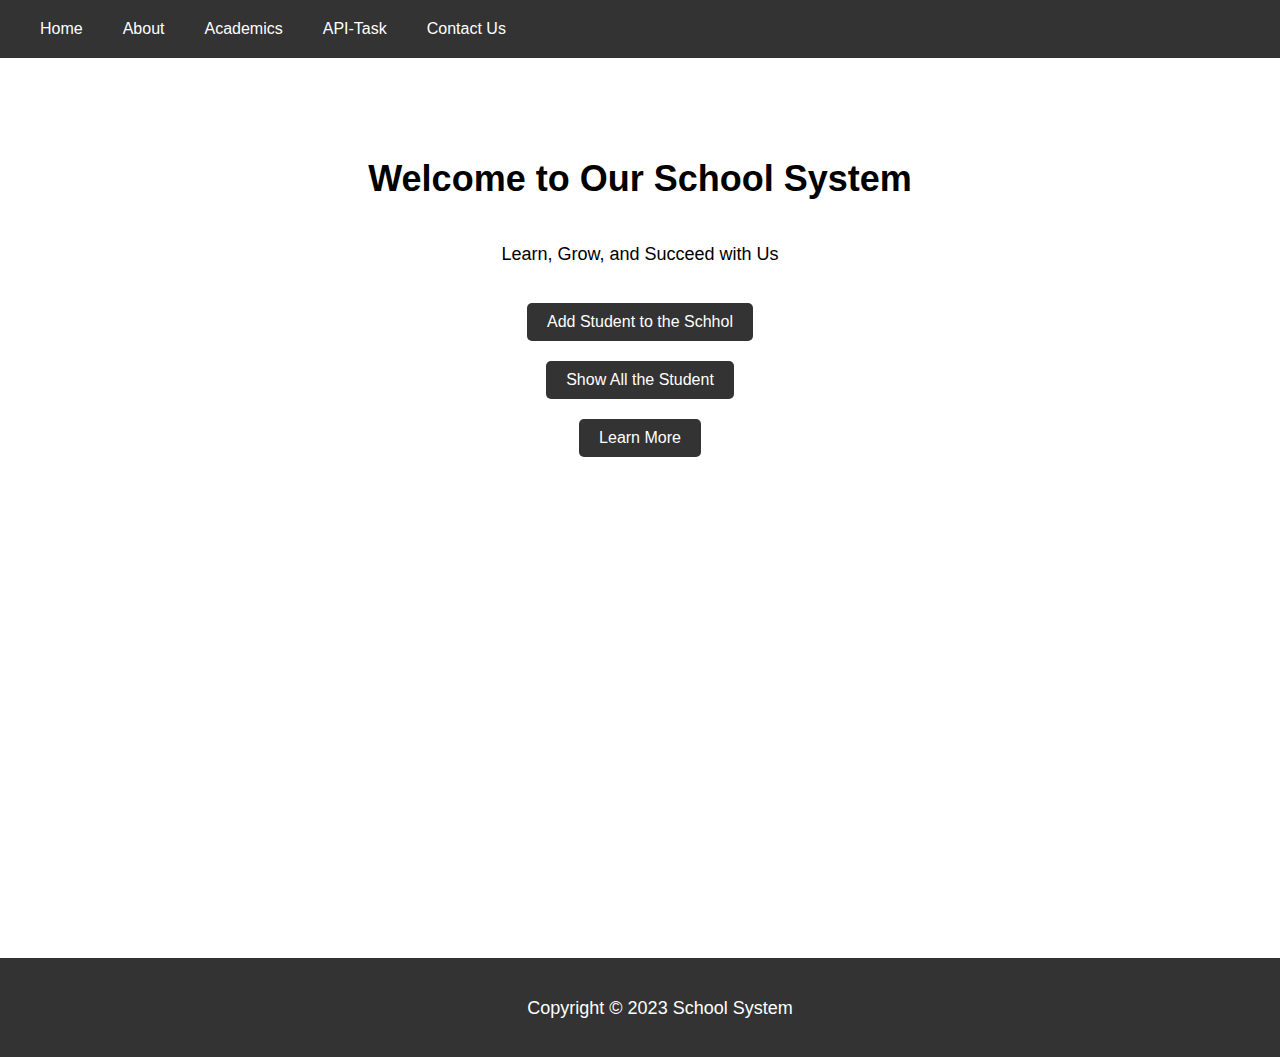
<file: index.html>
<!DOCTYPE html>
<html>
  <head>
    <title>School System</title>
    <link rel="stylesheet" type="text/css" href="css/style.css">
  </head>
  <body>
    <header>
      <nav>
        <ul>
          <li><a href="index.html">Home</a></li>
          <li><a href="aboutUs.html">About</a></li>
          <li><a href="#">Academics</a></li>
          <li><a href="subpart/index.html">API-Task</a></li>
          <li><a href="#">Contact Us</a></li>
        </ul>
      </nav>
    </header>
    <main>
      <h1>Welcome to Our School System </h1>
      <p>Learn, Grow, and Succeed with Us</p>

      <a href="main.html" class="cta">Add Student to the Schhol</a>
      <a href="table of student.html" class="cta">Show All the Student</a>

      <a href="#" class="cta">Learn More</a>
    </main>
    <footer>
      <p>Copyright &copy; 2023 School System</p>
    </footer>
  </body>
</html>
</file>
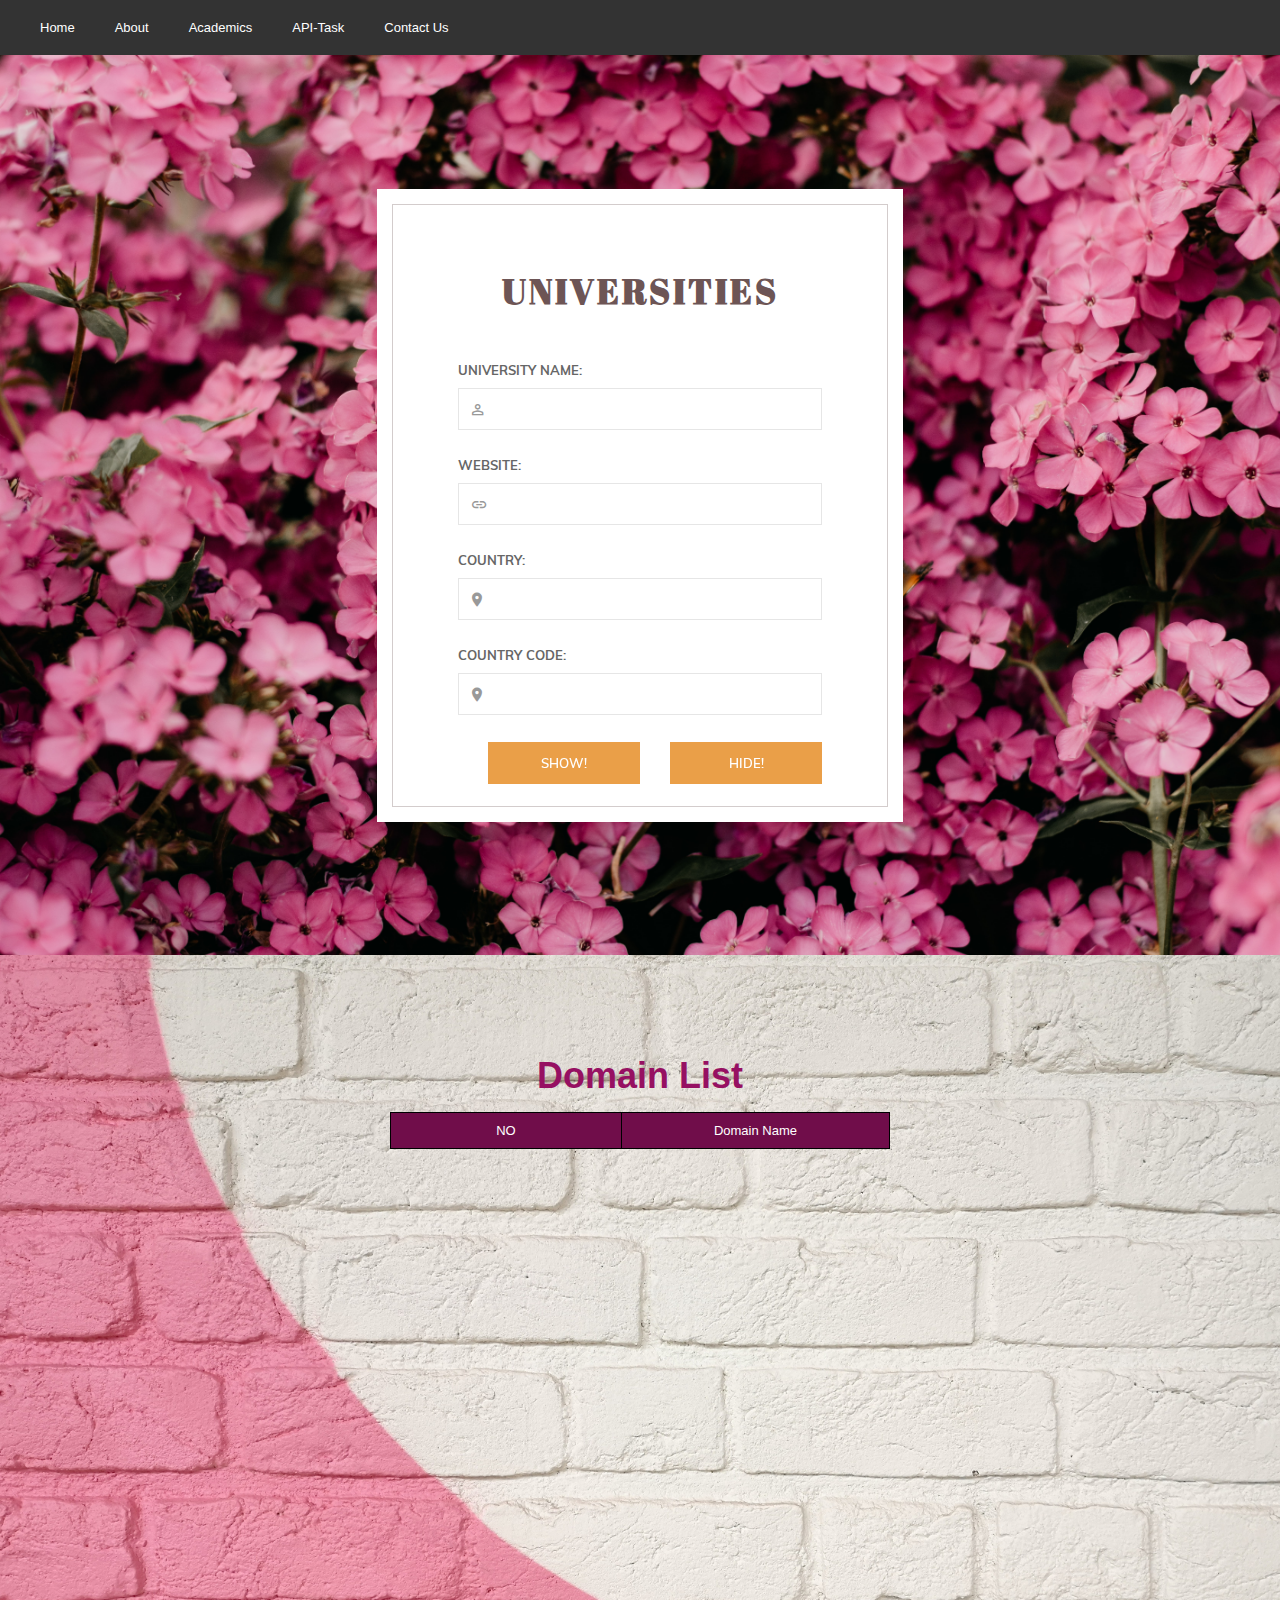
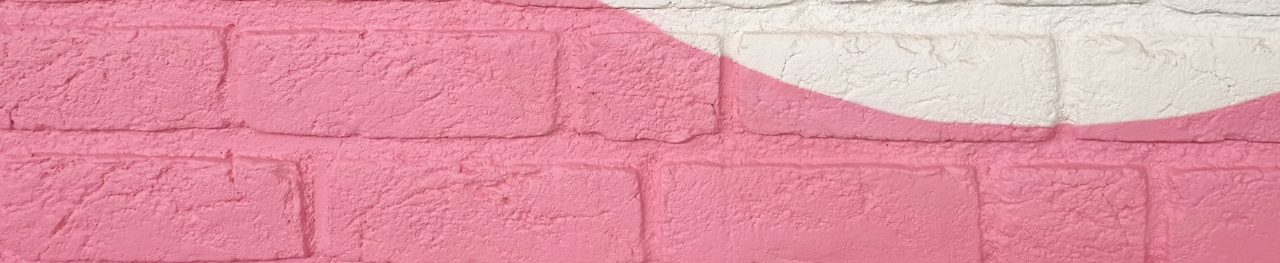
<file: subpart/index.html>
<!DOCTYPE html>
<html>

<head>
	<meta charset="utf-8">
	<title>Afrah-Task2</title>
	<meta name="viewport" content="width=device-width, initial-scale=1.0">

	<!-- MATERIAL DESIGN ICONIC FONT -->
	<link rel="stylesheet" href="fonts/material-design-iconic-font/css/material-design-iconic-font.min.css">

	<!-- STYLE CSS -->
	<link rel="stylesheet" href="css/style.css">
	<link rel="stylesheet" type="text/css" href="css/style.css">


	<style>
		.my-table {
			background-image: url(pexels-ann-h-3147624.jpg);
			background-repeat: no-repeat;
			background-size: cover;
		}

		table,
		td {
			color: black;
			border-collapse: collapse;
			text-align: center;
			padding: 10px;
			border: 1px solid black;
			width: 500px;
		}

		tr:nth-child(even) {
			border-collapse: collapse;
			margin-left: auto;
			margin-right: auto;
			text-align: center;
			padding: 10px;
			border: 1px solid black;
			background-color: #CD5888;
		}

		tr {
			background-color: #e9e8e9;
		}
		.domain-text, .no-text{
			background-color: #700d4a;
			color: white;

		}
	</style>
</head>

<body>
	<header>
		<nav>
		  <ul>
			<li><a href="../index.html">Home</a></li>
			<li><a href="../aboutUs.html">About</a></li>
			<li><a href="#">Academics</a></li>
			<li><a href="subpart/index.html">API-Task</a></li>
			<li><a href="#">Contact Us</a></li>
		  </ul>
		</nav>
	  </header>
	<div class="wrapper" style="background-image: url('images/bg-registration-form-3.jpg');">
		<div class="inner">
			<form action="" id="my-form">
				<h3>universities</h3>
				<div class="form-wrapper">
					<label for="university-name">University Name:</label>
					<div class="form-holder">
						<i class="zmdi zmdi-account-o"></i>
						<input type="text" class="form-control" id="university-name">
					</div>
				</div>


				<div class="form-wrapper" id="website1">
					<label for="website">Website:</label>
					<div class="form-holder">
						<i class="zmdi zmdi-link"></i>
						<input type="text" class="form-control" id="website">
					</div>
				</div>
				<div class="form-wrapper">
					<label for="country">Country:</label>
					<div class="form-holder">
						<i class="zmdi zmdi-pin"></i>
						<input type="text" class="form-control" id="country">
					</div>
				</div>
				<div class="form-wrapper">
					<label for="country-code">Country Code:</label>
					<div class="form-holder">
						<i class="zmdi zmdi-pin"></i>
						<input type="text" class="form-control" id="country-code">
					</div>
				</div>

				<div class="button-holder">

					<button class="button-hide" type="button"
						onclick="document.getElementById('website1').style.display='none'">Hide!</button>

					<button type="button"
						onclick="document.getElementById('website1').style.display='block'">show!</button>
				</div>


			</form>
			<script>
				const api_url = "http://universities.hipolabs.com/search?country=United+States";

				async function updateFormData() {

					const response = await fetch(api_url);
					const data = await response.json();
					const randomIndex = Math.floor(Math.random() * 30);
					const user = data[randomIndex];
					const universityName = user.name;
					const country = user.country;
					const countryCode = user.alpha_two_code;
					const website = user.web_pages[0];
					const domainName = user.domains[0];

					const universityNameInput = document.querySelector('#university-name');
					const countryInput = document.querySelector('#country');
					const countryCodeInput = document.querySelector('#country-code');
					const websiteInput = document.querySelector('#website');

					universityNameInput.value = universityName;
					countryInput.value = country;
					countryCodeInput.value = countryCode;
					websiteInput.value = website;




				}
				const form = document.querySelector('#my-form');
				// Call the updateFormData function when the document is ready
				// document.addEventListener('DOMContentLoaded', updateFormData);
				updateFormData(); //do same as above.
			</script>
		</div>
	</div>
	<div class="my-table">
		<center>
			<table>
				<h1 style="color: #961062; font-weight: bolder;">Domain List</h1><br>
				<tr>
					<td class="no-text">NO</td>
					<td class="domain-text">Domain Name </td>
				</tr>

			</table>
			<script>


				async function showDomains() {
					for (let i = 0; i < 100; i++) {
						//making a call to API
						const response = await fetch(api_url);
						// converting it to JSON format
						const data = await response.json();
						// getting data/information from JSON

						let user = data[i];
						let domainName = user.domains[0];

						// Creating a new table row
						let tableRow = document.createElement("tr");
						// Creating cells for each column
						let noCell = document.createElement("td");
						let domainNameCell = document.createElement("td");
						// Setting the content each cell
						noCell.textContent = i + 1;
						domainNameCell.textContent = domainName;
						// Appending cells to the row
						tableRow.appendChild(noCell);
						tableRow.appendChild(domainNameCell);
						// Appending the row to the table body
						let tableBody = document.querySelector("tbody");
						tableBody.appendChild(tableRow);
					}
				}
				// Call the showDomain function when the document is ready
				showDomains(); 
			</script>
	</div>
	</center>
</body>

</html>
</file>
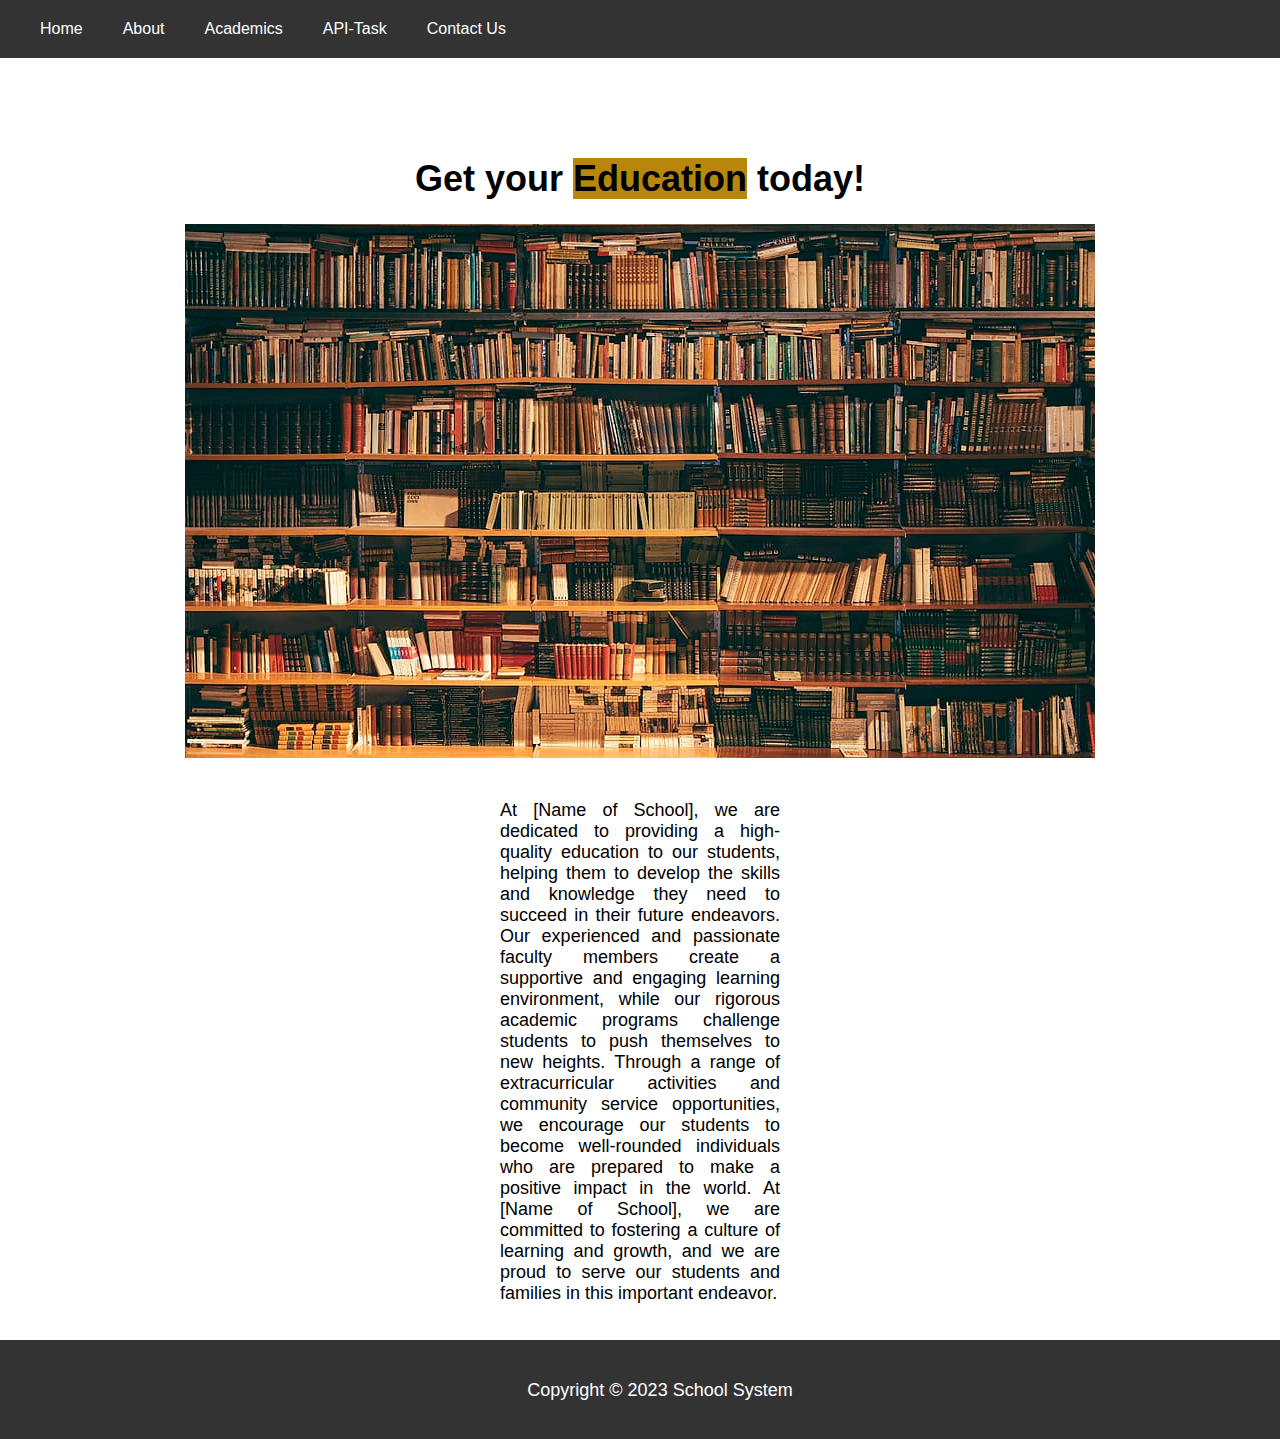
<file: aboutUs.html>
<!DOCTYPE html>
<html>

<head>
    <title>about us</title>
    <link rel="stylesheet" type="text/css" href="css/style.css">
</head>

<body>
    <header>
        <nav>
          <ul>
            <li><a href="index.html">Home</a></li>
            <li><a href="aboutUs.html">About</a></li>
            <li><a href="#">Academics</a></li>
            <li><a href="subpart/index.html">API-Task</a></li>
            <li><a href="#">Contact Us</a></li>
          </ul>
        </nav>
      </header>
    <div>
        <center>
            <h1>Get your <span style="background-color: darkgoldenrod;"> Education</span> today!</h1>

            <img class="u-expanded-width-lg u-expanded-width-md u-expanded-width-sm u-expanded-width-xs u-image u-image-round u-radius-50 u-image-1"
                src="library-book-bookshelf-read.jpg" data-image-width="700" data-image-height="560">
            <br>
            <br>
            <P style="padding-left: 500px; padding-right: 500px; text-align: justify;" >At [Name of School], we are dedicated to providing a high-quality education to our students, helping them
                to develop the skills and knowledge they need to succeed in their future endeavors. Our experienced and
                passionate faculty members create a supportive and engaging learning environment, while our rigorous
                academic programs challenge students to push themselves to new heights. Through a range of
                extracurricular activities and community service opportunities, we encourage our students to become
                well-rounded individuals who are prepared to make a positive impact in the world. At [Name of School],
                we are committed to fostering a culture of learning and growth, and we are proud to serve our students
                and families in this important endeavor.</P> <br>
        </center>
    </div>
</body>

<footer>
    <p>Copyright &copy; 2023 School System</p>
</footer>

</html>
</file>
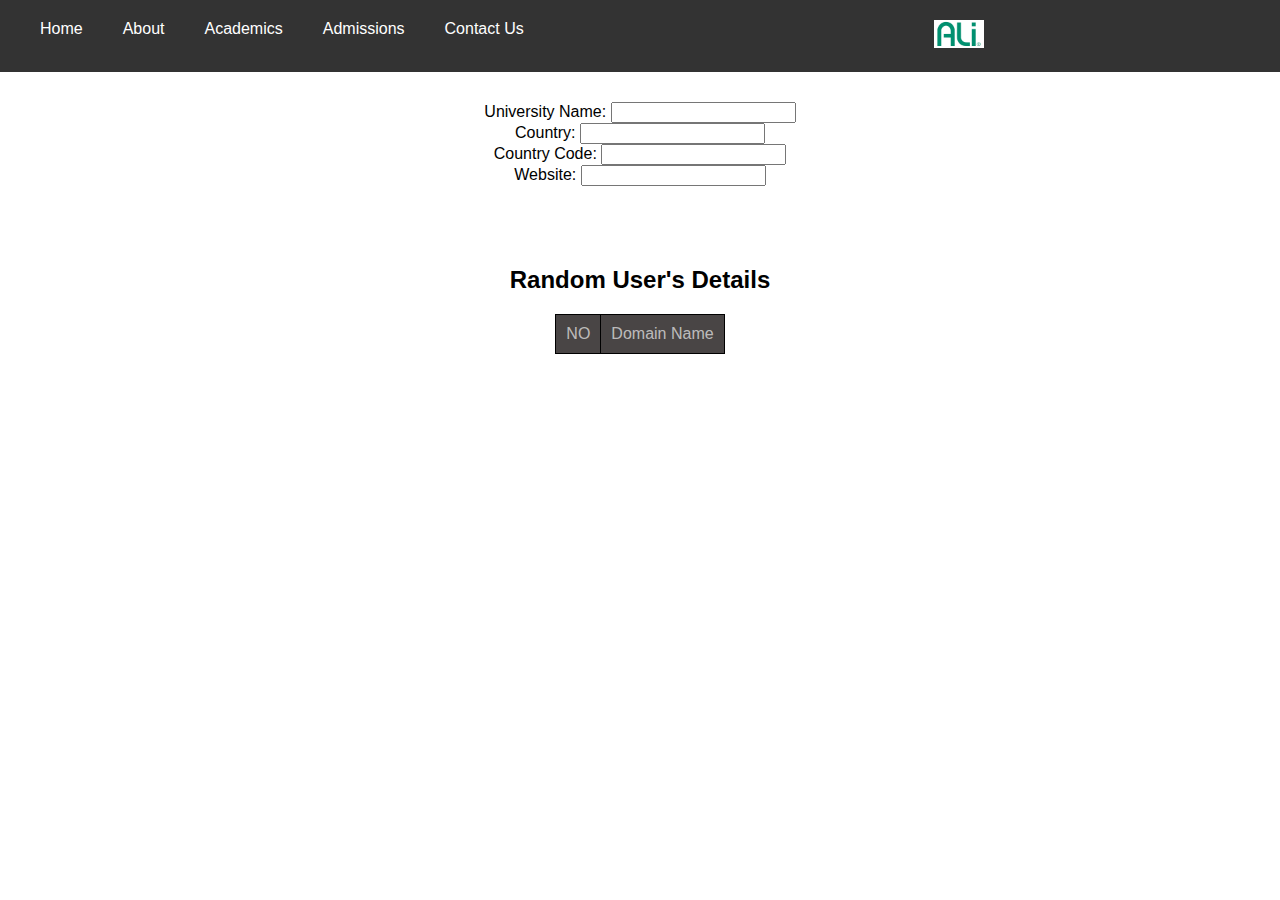
<file: afrah-task.html>
<!DOCTYPE html>
<html lang="en">

<head>
    <meta charset="UTF-8">
    <meta http-equiv="X-UA-Compatible" content="IE=edge">
    <meta name="viewport" content="width=device-width, initial-scale=1.0">
    <title>Task</title>
    <link rel="stylesheet" type="text/css" href="css/style.css">

    <header>
        <nav>
            <ul>
                <li><a href="main.html">Home</a></li>
                <li><a href="aboutUs.html">About</a></li>
                <li><a href="#">Academics</a></li>
                <li><a href="#">Admissions</a></li>
                <li><a href="#">Contact Us</a></li>
                <li style="margin-left: 390px;"> <img src="logo.png" img width="50px" img length=”50px”> </li>
            </ul>
        </nav>
    </header>
    <style>
        .content {
            text-align: center;
            padding: 30px;
            margin: 0px auto;
        }

        .details {
            margin-left: auto;
            margin-right: auto;
        }

        table,
        td {
            border-collapse: collapse;
            margin-left: auto;
            margin-right: auto;
            text-align: center;
            padding: 10px;
            border: 1px solid black;
        }
    </style>
</head>

<body>


    <div class="content">
        <form id="my-form" action="submit-form.php" method="post">
            <label for="university-name">University Name:</label>
            <input type="text" id="university-name" name="university-name" required>
            <br>
            <label for="country">Country:</label>
            <input type="text" id="country" name="country" required>
            <br>
            <label for="country-code">Country Code:</label>
            <input type="text" id="country-code" name="country-code" required>
            <br>
            <label for="website">Website:</label>
            <input type="url" id="website" name="website" required>
            <br>

        </form>

    </div>

    <script>
        const api_url = "http://universities.hipolabs.com/search?country=United+States";

        async function updateFormData() {

            const response = await fetch(api_url);
            const data = await response.json();
            const randomIndex = Math.floor(Math.random() * 30);
            const user = data[randomIndex];
            const universityName = user.name;
            const country = user.country;
            const countryCode = user.alpha_two_code;
            const website = user.web_pages[0];
            const domainName = user.domains[0];

            const universityNameInput = document.querySelector('#university-name');
            const countryInput = document.querySelector('#country');
            const countryCodeInput = document.querySelector('#country-code');
            const websiteInput = document.querySelector('#website');

            universityNameInput.value = universityName;
            countryInput.value = country;
            countryCodeInput.value = countryCode;
            websiteInput.value = website;




        }
        const form = document.querySelector('#my-form');
        // Call the updateFormData function when the document is ready
        // document.addEventListener('DOMContentLoaded', updateFormData);
        updateFormData(); //do same as above.
    </script>
   <div class="content">
    <div class="details">
        <table style="background-color: rgb(73, 69, 69);">
            <h2>Random User's Details</h2>
            <tr>
                <td>NO</td>
                <td>Domain Name </td>
            </tr>
            <tbody></tbody> <!-- New tbody element added -->
        </table>
    </div>
</div>

<script>
    

    async function showDomains() {
        for (let i = 0; i < 100; i++) {
            //making a call to API
            const response = await fetch(api_url);
            // converting it to JSON format
            const data = await response.json();
            // getting data/information from JSON

            let user = data[i];
            let domainName = user.domains[0];

            // Creating a new table row
            let tableRow = document.createElement("tr");
            // Creating cells for each column
            let noCell = document.createElement("td");
            let domainNameCell = document.createElement("td");
            // Setting the content each cell
            noCell.textContent = i+1;
            domainNameCell.textContent = domainName;
            // Appending cells to the row
            tableRow.appendChild(noCell);
            tableRow.appendChild(domainNameCell);
            // Appending the row to the table body
            let tableBody = document.querySelector("tbody");
            tableBody.appendChild(tableRow);
        }
    }
    // Call the showDomain function when the document is ready
    showDomains(); 
</script>

</body>

</html>
</file>
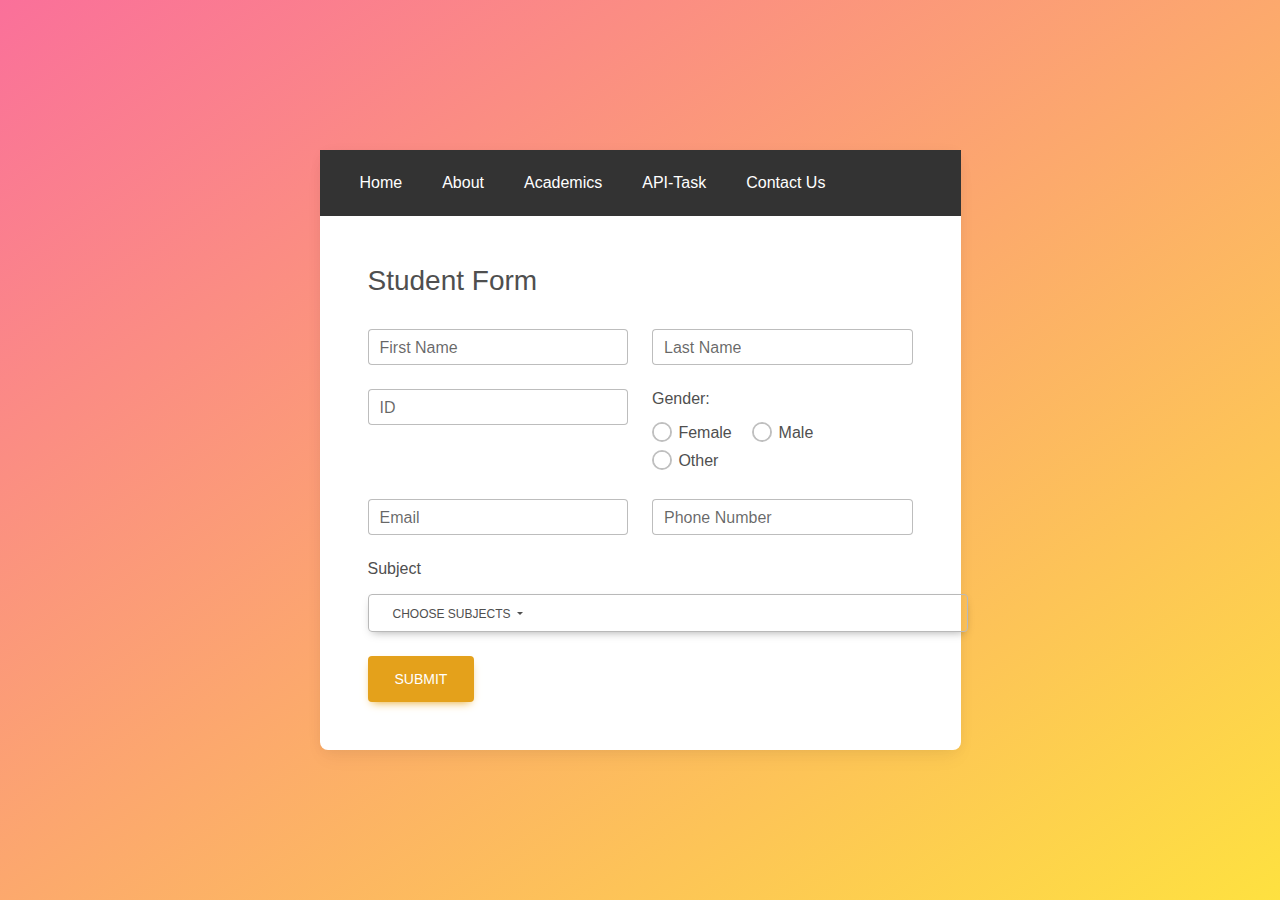
<file: main.html>
<!DOCTYPE html>
<html lang="en">

<head>
  <meta charset="UTF-8" />
  <meta name="viewport" content="width=device-width, initial-scale=1, shrink-to-fit=no" />
  <meta http-equiv="x-ua-compatible" content="ie=edge" />
  <title>StudentFormPage</title>
  <!-- MDB icon -->
  <link rel="icon" href="img/mdb-favicon.ico" type="image/x-icon" />
  <!-- Font Awesome -->
  <link rel="stylesheet" href="https://cdnjs.cloudflare.com/ajax/libs/font-awesome/6.0.0/css/all.min.css" />
  <!-- Google Fonts Roboto -->
  <link rel="stylesheet" href="https://fonts.googleapis.com/css2?family=Roboto:wght@300;400;500;700;900&display=swap" />
  <!-- MDB -->
  <link rel="stylesheet" href="css/mdb.min.css" />
  <link rel="stylesheet " href="css/style.css" />


<body>



  <section class="intro">
    <div class="mask d-flex align-items-center h-100 gradient-custom">
      <div class="container">
        <div class="row justify-content-center">
          <div class="col-12 col-lg-9 col-xl-7">
            <div class="card">
              <header>
                <nav>
                  <ul>
                    <li><a href="index.html">Home</a></li>
                    <li><a href="aboutUs.html">About</a></li>
                    <li><a href="#">Academics</a></li>
                    <li><a href="subpart/index.html">API-Task</a></li>
                    <li><a href="#">Contact Us</a></li>
                  </ul>
                </nav>
              </header>
              <div class="card-body p-4 p-md-5">
                <h3 class="mb-4 pb-2">Student Form</h3>

                <form action="" id="form">

                  <div class="row">
                    <div class="col-md-6 mb-4">

                      <div class="form-outline">
                        <input type="text" id="firstName" class="form-control" />
                        <label class="form-label" for="firstName">First Name</label>
                      </div>

                    </div>
                    <div class="col-md-6 mb-4">

                      <div class="form-outline">
                        <input type="text" id="lastName" class="form-control" />
                        <label class="form-label" for="lastName">Last Name</label>
                      </div>

                    </div>
                  </div>

                  <div class="row">
                    <div class="col-md-6 mb-4">

                      <div class="form-outline datepicker">
                        <input type="text" class="form-control" id="ID" />
                        <label for="ID" class="form-label">ID</label>
                      </div>

                    </div>
                    <div class="col-md-6 mb-4">

                      <h6 class="mb-2 pb-1">Gender: </h6>

                      <div class="form-check form-check-inline">
                        <input class="form-check-input" type="radio" name="inlineRadioOptions" id="femaleGender"
                          value="option1" />
                        <label class="form-check-label" for="femaleGender">Female</label>
                      </div>

                      <div class="form-check form-check-inline">
                        <input class="form-check-input" type="radio" name="inlineRadioOptions" id="maleGender"
                          value="option2" />
                        <label class="form-check-label" for="maleGender">Male</label>
                      </div>

                      <div class="form-check form-check-inline">
                        <input class="form-check-input" type="radio" name="inlineRadioOptions" id="otherGender"
                          value="option3" />
                        <label class="form-check-label" for="otherGender">Other</label>
                      </div>

                    </div>
                  </div>

                  <div class="row">
                    <div class="col-md-6 mb-4">

                      <div class="form-outline">
                        <input type="email" id="emailAddress" class="form-control" />
                        <label class="form-label" for="emailAddress">Email</label>
                      </div>

                    </div>
                    <div class="col-md-6 mb-4">

                      <div class="form-outline">
                        <input type="tel" id="phoneNumber" class="form-control" />
                        <label class="form-label" for="phoneNumber">Phone Number</label>
                      </div>

                    </div>
                  </div>

                  <div class="row">
                    <div class="col-12">



                      <h6 class="mb-3">Subject</h6>


                      <button class="btn  dropdown-toggle" type="button" id="dropdownMenuButton"
                        data-mdb-toggle="dropdown" aria-expanded="false"
                        style="width: 600px; text-align: left; border: 1px solid rgb(185, 185, 185);">
                        choose subjects
                      </button>
                      <ul class="dropdown-menu" id="subjectMenu" aria-labelledby="dropdownMenuButton">
                        <dropdownstyle>
                          <li><a href="#" class="meduim" data-value="option1" tabIndex="-1"><input type="checkbox" id="mathSubject"/>&nbsp;  Math</a></li>
                          <li><a href="#" class="meduim" data-value="option2" tabIndex="-1"><input type="checkbox" id="BioSubject"/>&nbsp;  Bio</a></li>
                          <li><a href="#" class="meduim" data-value="option3" tabIndex="-1"><input type="checkbox" id="ArabicSubject"/>&nbsp;  Arabic</a></li>
                          <li><a href="#" class="meduim" data-value="option4" tabIndex="-1"><input type="checkbox" id="EnglishSubject"/>&nbsp;  English</a></li>
                        </dropdownstyle>
                      </ul>
                    </div>

                    <div class="mt-4">
                      <input class="btn btn-warning btn-lg" type="submit" value="Submit" />
                    </div>

                  </div>
              </div>

              </form>

              <script>
                const form = document.getElementById('form');
                const firstName = document.getElementById('firstName');
                const lastName = document.getElementById('lastName');
                const Id = document.getElementById('ID');
                const emailAddress = document.getElementById('emailAddress');
                const phoneNumber = document.getElementById('phoneNumber');
                const subject = document.getElementById('subjectMenu');


                form.addEventListener('submit', function (e) {
                  e.preventDefault();

                  const firstNameValue = firstName.value;
                  const lastNameValue = lastName.value;
                  const IdValue = ID.value;
                  const emailAddressValue = emailAddress.value;
                  const phoneNumberValue = phoneNumber.value;
                  const subjectValue = subject.value;


                  localStorage.setItem('first-name', firstNameValue);
                  localStorage.setItem('last-name', lastNameValue);
                  localStorage.setItem('Id-Name', IdValue);
                  localStorage.setItem('email-address', emailAddressValue);
                  localStorage.setItem('phone-number', phoneNumberValue);
                  localStorage.setItem('subject-menu' , subjectValue);

                  window.location.href = "table of student.html"
                })
              </script>
            </div>
          </div>
        </div>
      </div>
    </div>
    </div>
  </section>

  <!-- MDB -->
  <script type="text/javascript" src="js/mdb.min.js"></script>
  <!-- Custom scripts -->
  <script type="text/javascript"></script>
</body>

</html>
</file>
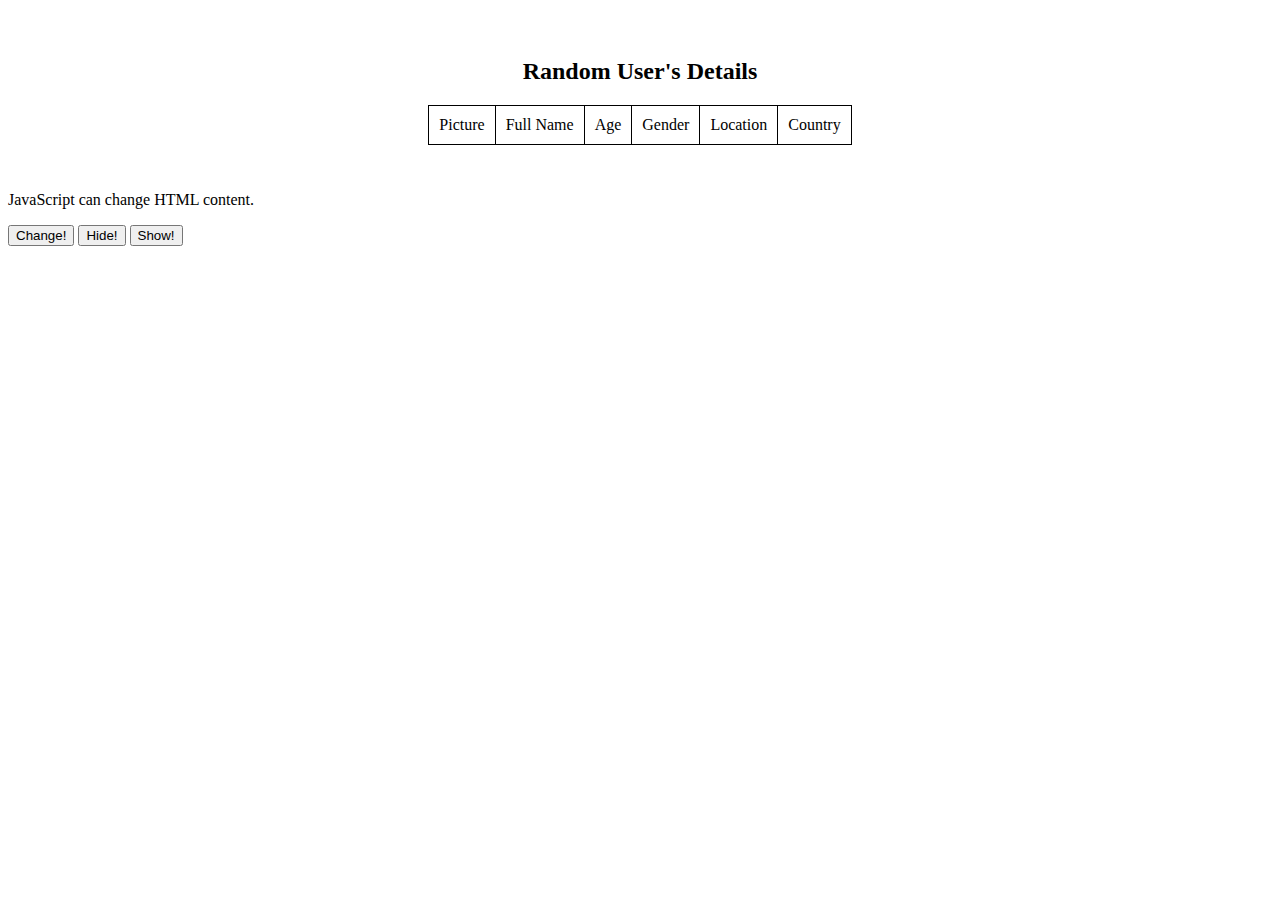
<file: RandomUser.html>
<html lang="en">

<head>
    <meta charset="UTF-8" />
    <meta name="viewport" content="width=device-width, initial-scale=1.0" />

    <style>
        .content {
            text-align: center;
            padding: 30px;
            margin: 0px auto;
        }

        .details {
            margin-left: auto;
            margin-right: auto;
        }

        table,
        td {
            border-collapse: collapse;
            margin-left: auto;
            margin-right: auto;
            text-align: center;
            padding: 10px;
            border: 1px solid black;
        }
    </style>
</head>

<body>
    <div class="content">
        <div class="details">
            <table>
                <h2>Random User's Details</h2>
                <tr>
                    <td>Picture</td>
                    <td>Full Name </td>
                    <td>Age </td>
                    <td>Gender</td>
                    <td>Location</td>
                    <td>Country</td>
                </tr>
            </table>
        </div>
    </div>
    
    <script>
        const api_url = "https://randomuser.me/api/";
        async function getUser() {
            for (let i = 0; i < 10; i++) {
                //making a call to API
                const response = await fetch(api_url);
                // converting it to JSON format
                const data = await response.json();
                // getting data/information from JSON
                const user = data.results[0];
                let picture = user.picture.thumbnail;
                let { first, last } = user.name;
                let { gender, email, phone } = user;
                let age = user.dob.age;
                let { city, state, country } = user.location;
                let fullName = first + " " + last;
                // Creating a new table row
                let tableRow = document.createElement("tr");
                // Creating cells for each column
                let pictureCell = document.createElement("td");
                let nameCell = document.createElement("td");
                let ageCell = document.createElement("td");
                let genderCell = document.createElement("td");
                let locationCell = document.createElement("td");
                let countryCell = document.createElement("td");
                // Setting the content of each cell
                pictureCell.innerHTML = "<img src= "+picture+">";
                nameCell.textContent = fullName;
                ageCell.textContent = age;
                genderCell.textContent = gender;
                locationCell.textContent = city + ", " + state;
                countryCell.textContent = country;
                // Appending cells to the row
                tableRow.appendChild(pictureCell);
                tableRow.appendChild(nameCell);
                tableRow.appendChild(ageCell);
                tableRow.appendChild(genderCell);
                tableRow.appendChild(locationCell);
                tableRow.appendChild(countryCell);
                // Appending the row to the table body
                let tableBody = document.querySelector("tbody");
                tableBody.appendChild(tableRow);
            }
        }
        // Calling the getUser() function
        getUser();
    </script>
    <p id="demo">JavaScript can change HTML content.</p><button type="button" onclick='document.getElementById("demo").innerHTML
= "Content Changed!"'>
        Change!</button>
    <button type="button" onclick="document.getElementById('demo').style.display='none'">Hide!</button>
    <button type="button" onclick="document.getElementById('demo').style.display='block'">Show!</button>
</body>

</html>
</file>
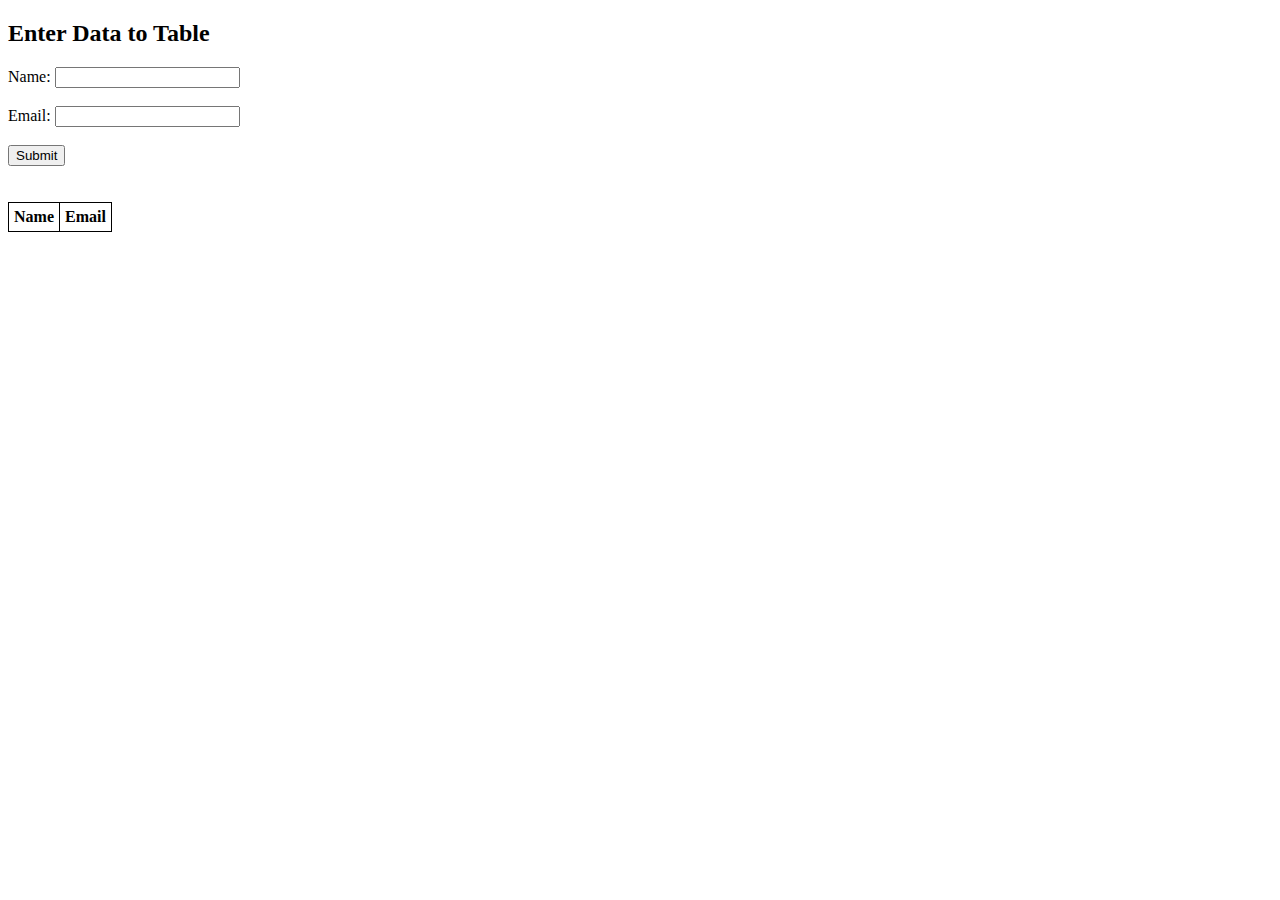
<file: try.html>
<!DOCTYPE html>
<html>
<head>
  <style>
    table, th, td {
      border: 1px solid black;
      border-collapse: collapse;
    }
    th, td {
      padding: 5px;
    }
  </style>
</head>
<body>

  <h2>Enter Data to Table</h2>

  <form onsubmit="return addDataToTable();">
    <label for="name">Name:</label>
    <input type="text" id="name" name="name"><br><br>
    <label for="email">Email:</label>
    <input type="email" id="email" name="email"><br><br>
    <input type="submit" value="Submit">
  </form>

  <br><br>

  <table id="myTable">
    <tr>
      <th>Name</th>
      <th>Email</th>
    </tr>
  </table>

  <script>
    function addDataToTable() {
      var name = document.getElementById("name").value;
      var email = document.getElementById("email").value;

      if (!name || !email) {
        alert("Please enter both name and email.");
        return false;
      }

      var table = document.getElementById("myTable");
      var row = table.insertRow(-1);
      var nameCell = row.insertCell(0);
      var emailCell = row.insertCell(1);

      nameCell.innerHTML = name;
      emailCell.innerHTML = email;

      document.getElementById("name").value = "";
      document.getElementById("email").value = "";

      return false;
    }
  </script>

</body>
</html>
</file>
<file: css/style.css>
.intro {
    height: 100%;
  }
  
  .gradient-custom {
    /* fallback for old browsers */
    background: #fa709a;
  
    /* Chrome 10-25, Safari 5.1-6 */
    background: -webkit-linear-gradient(to bottom right, rgba(250, 112, 154, 1), rgba(254, 225, 64, 1));
  
    /* W3C, IE 10+/ Edge, Firefox 16+, Chrome 26+, Opera 12+, Safari 7+ */
    background: linear-gradient(to bottom right, rgba(250, 112, 154, 1), rgba(254, 225, 64, 1))
  }


  body {
    font-family: Arial, sans-serif;
    margin: 0;
    padding: 0;
  }
  
  header {
    background-color: #333;
    color: #fff;
    padding: 20px;
  }
  
  nav ul {
    display: flex;
    list-style: none;
    margin: 0;
    padding: 0;
  }
  
  nav a {
    color: #fff;
    text-decoration: none;
    padding: 20px;
  }
  
  main {
    display: flex;
    flex-direction: column;
    align-items: center;
    text-align: center;
    height: 100vh;
  }
  
  h1 {
    margin-top: 100px;
    font-size: 36px;
  }
  
  p {
    font-size: 18px;
    margin-top: 20px;
  }
  
  .cta {
    background-color: #333;
    color: #fff;
    padding: 10px 20px;
    border-radius: 5px;
    margin-top: 20px;
    text-decoration: none;
  }
  
   footer {
    background-color: #333;
    color: #fff;
    text-align: center;
    padding: 20px;
    bottom: 0;
    width: 100%;
  }
  
  html,
body,
.intro {
  height: 100%;
}

table td,
table th {
  text-overflow: ellipsis;
  white-space: nowrap;
  overflow: hidden;
}

thead th,
tbody th {
  color: #fff;
}

tbody td {
  font-weight: 500;
  color: rgba(255,255,255,.65);
}

.card {
  border-radius: .5rem;
}
#about-section {
    background: rgba(32, 33, 36, 0.1);
    position: relative;
}

.blockabout {
    padding: 20px;
    background: white;
}

.blockabout-inner {
    padding: 30px;
    border: 1px solid rgba(32, 33, 36, 0.1);
}

.sosmed-horizontal a i {
    border: 1px solid #070707;
    border-radius: 50%;
    color: #070707;
    display: inline-block;
    height: 30px;
    width: 30px;
    line-height: 30px;
    margin: auto 3px;
    font-size: 15px;
    text-align: center;
    transition: all 0.3s;
}

.rey-btn {
    border: 2px solid #070707;
    padding: 10px 40px;
    text-transform: uppercase;
    letter-spacing: 2px;
    font-size: 13px;
    font-weight: 700;
    border-radius: 50px;
    transition: all 0.3s;
}
dropdownstyle{
  font-family: 'Times New Roman', Times, serif;
  color: black;
}
</file>
<file: subpart/css/style.css>
@font-face {
  font-family: "Muli-Regular";
  src: url("../fonts/muli/Muli-Regular.ttf"); }
@font-face {
  font-family: "Muli-SemiBold";
  src: url("../fonts/muli/Muli-SemiBold.ttf"); }
@font-face {
  font-family: "Muli-Bold";
  src: url("../fonts/muli/Muli-Bold.ttf"); }
@font-face {
  font-family: "Abril_Fatface";
  src: url("../fonts/Abril_Fatface/AbrilFatface-Regular.ttf"); }
* {
  -webkit-box-sizing: border-box;
  -moz-box-sizing: border-box;
  box-sizing: border-box; }

body {
  font-family: "Muli-Regular";
  color: #666;
  font-size: 13px;
  margin: 0; }

input, textarea, select, button {
  font-family: "Muli-Regular";
  color: #333;
  font-size: 13px; }

p, h1, h2, h3, h4, h5, h6, ul {
  margin: 0; }

img {
  max-width: 100%; }

ul {
  padding-left: 0;
  margin-bottom: 0; }

a:hover {
  text-decoration: none; }

:focus {
  outline: none; }

.wrapper {
  min-height: 100vh;
  background-size: cover;
  background-repeat: no-repeat;
  display: flex;
  align-items: center; }

.inner {
  max-width: 850px;
  margin: auto;
  background: #fff;
  padding: 15px; }

form {
  border: 1px solid #d3cccc;
  padding: 62px 65px 64px; }

h3 {
  text-transform: uppercase;
  font-size: 35px;
  font-family: "Abril_Fatface";
  text-align: center;
  margin-bottom: 48px;
  color: #6d5555;
  letter-spacing: 3px; }

.form-group {
  display: flex; }
  .form-group .form-wrapper {
    width: 50%; }
    .form-group .form-wrapper:first-child {
      margin-right: 40px; }

.form-wrapper {
  margin-bottom: 27px; }
  .form-wrapper label {
    margin-bottom: 10px;
    display: block;
    text-transform: uppercase;
    font-family: "Muli-Bold"; }

.form-holder {
  position: relative; }
  .form-holder i {
    position: absolute;
    top: 50%;
    transform: translateY(-50%);
    left: 14px;
    font-size: 17px;
    color: #999; }

.form-control {
  border: 1px solid #e6e6e6;
  display: block;
  width: 100%;
  height: 42px;
  padding: 0 20px 0 46px;
  color: #999;
  font-size: 15px; }
  .form-control::-webkit-input-placeholder {
    font-size: 17px;
    transform: translateY(5px);
    color: #999; }
  .form-control::-moz-placeholder {
    font-size: 17px;
    transform: translateY(5px);
    color: #999; }
  .form-control:-ms-input-placeholder {
    font-size: 17px;
    transform: translateY(5px);
    color: #999; }
  .form-control:-moz-placeholder {
    font-size: 17px;
    transform: translateY(5px);
    color: #999; }

.select::after {
  content: "\f2f9";
  font-family: Material-Design-Iconic-Font;
  position: absolute;
  top: 50%;
  transform: translateY(-50%);
  right: 12px;
  font-size: 15px;
  color: #999; }

select {
  -moz-appearance: none;
  -webkit-appearance: none;
  cursor: pointer;
  padding-left: 20px; }
  select option[value=""][disabled] {
    display: none; }

button {
  border: none;
  float: right;
  width: 152px;
  height: 42px;
  cursor: pointer;
  display: flex;
  align-items: center;
  justify-content: center;
  padding: 0;
  background: #ea9f48;
  font-size: 13px;
  color: #fff;
  text-transform: uppercase;
  font-family: "Muli-SemiBold";
  -webkit-transform: perspective(1px) translateZ(0);
  transform: perspective(1px) translateZ(0);
  position: relative;
  -webkit-transition-property: color;
  transition-property: color;
  -webkit-transition-duration: 0.3s;
  transition-duration: 0.3s; }
  button::before {
    content: "";
    position: absolute;
    z-index: -1;
    top: 0;
    bottom: 0;
    left: 0;
    right: 0;
    background: #f98805;
    -webkit-transform: scaleX(0);
    transform: scaleX(0);
    -webkit-transform-origin: 50%;
    transform-origin: 50%;
    -webkit-transition-property: transform;
    transition-property: transform;
    -webkit-transition-duration: 0.3s;
    transition-duration: 0.3s;
    -webkit-transition-timing-function: ease-out;
    transition-timing-function: ease-out; }
  button:hover::before, button:active::before, button:focus::before {
    -webkit-transform: scaleX(1);
    transform: scaleX(1); }

.form-end {
  display: flex;
  align-items: center;
  margin-top: 13px; }

.button-holder {
  width: fit-content; }
  .button-holder button {
   margin-left: 30px;
  
  }

.checkbox {
  position: relative;
  width: 50%;
  padding-left: 22px; }
  .checkbox label {
    cursor: pointer;
    color: #999;
    font-family: "Muli-SemiBold"; }
  .checkbox input {
    position: absolute;
    opacity: 0;
    cursor: pointer; }
  .checkbox input:checked ~ .checkmark:after {
    display: block; }

.checkmark {
  position: absolute;
  top: 1px;
  left: 0;
  height: 12px;
  width: 13px;
  border-radius: 2px;
  background-color: #ebebeb;
  border: 1px solid #ccc;
  font-family: Material-Design-Iconic-Font;
  color: #000;
  font-size: 10px;
  font-weight: bolder; }
  .checkmark:after {
    position: absolute;
    top: 50%;
    left: 50%;
    transform: translate(-50%, -50%);
    display: none;
    content: '\f26b'; }

@media (max-width: 767px) {
  .wrapper {
    display: block; }

  form {
    padding: 0;
    border: none; }

  .form-group {
    display: block; }
    .form-group .form-wrapper {
      width: 100%; }
      .form-group .form-wrapper:first-child {
        margin-right: 0px; }

  .form-end {
    display: block; }

  .checkbox, .button-holder {

    width: 100%; }

  .inner {
    padding: 30px 15px; }

  button {
    float: none;
    margin-top: 30px;
  }

  h3 {
    font-size: 30px;
    margin-bottom: 40px; } }

/*# sourceMappingURL=style.css.map */

.my-table{
    overflow-y:scroll;
    height:908px;
    display:block;
}
.intro {
  height: 100%;
}

.gradient-custom {
  /* fallback for old browsers */
  background: #fa709a;

  /* Chrome 10-25, Safari 5.1-6 */
  background: -webkit-linear-gradient(to bottom right, rgba(250, 112, 154, 1), rgba(254, 225, 64, 1));

  /* W3C, IE 10+/ Edge, Firefox 16+, Chrome 26+, Opera 12+, Safari 7+ */
  background: linear-gradient(to bottom right, rgba(250, 112, 154, 1), rgba(254, 225, 64, 1))
}


body {
  font-family: Arial, sans-serif;
  margin: 0;
  padding: 0;
}

header {
  background-color: #333;
  color: #fff;
  padding: 20px;
}

nav ul {
  display: flex;
  list-style: none;
  margin: 0;
  padding: 0;
}

nav a {
  color: #fff;
  text-decoration: none;
  padding: 20px;
}

main {
  display: flex;
  flex-direction: column;
  align-items: center;
  text-align: center;
  height: 100vh;
}

h1 {
  margin-top: 100px;
  font-size: 36px;
}

p {
  font-size: 18px;
  margin-top: 20px;
}

.cta {
  background-color: #333;
  color: #fff;
  padding: 10px 20px;
  border-radius: 5px;
  margin-top: 20px;
  text-decoration: none;
}

 footer {
  background-color: #333;
  color: #fff;
  text-align: center;
  padding: 20px;
  bottom: 0;
  width: 100%;
}

html,
body,
.intro {
height: 100%;
}

table td,
table th {
text-overflow: ellipsis;
white-space: nowrap;
overflow: hidden;
}

thead th,
tbody th {
color: #fff;
}

tbody td {
font-weight: 500;
color: rgba(255,255,255,.65);
}

.card {
border-radius: .5rem;
}
#about-section {
  background: rgba(32, 33, 36, 0.1);
  position: relative;
}

.blockabout {
  padding: 20px;
  background: white;
}

.blockabout-inner {
  padding: 30px;
  border: 1px solid rgba(32, 33, 36, 0.1);
}

.sosmed-horizontal a i {
  border: 1px solid #070707;
  border-radius: 50%;
  color: #070707;
  display: inline-block;
  height: 30px;
  width: 30px;
  line-height: 30px;
  margin: auto 3px;
  font-size: 15px;
  text-align: center;
  transition: all 0.3s;
}

.rey-btn {
  border: 2px solid #070707;
  padding: 10px 40px;
  text-transform: uppercase;
  letter-spacing: 2px;
  font-size: 13px;
  font-weight: 700;
  border-radius: 50px;
  transition: all 0.3s;
}
dropdownstyle{
font-family: 'Times New Roman', Times, serif;
color: black;
}
</file>
<file: subpart/fonts/material-design-iconic-font/css/material-design-iconic-font.min.css>
@font-face{font-family:Material-Design-Iconic-Font;src:url(../fonts/Material-Design-Iconic-Font.woff2?v=2.2.0) format('woff2'),url(../fonts/Material-Design-Iconic-Font.woff?v=2.2.0) format('woff'),url(../fonts/Material-Design-Iconic-Font.ttf?v=2.2.0) format('truetype')}.zmdi{display:inline-block;font:normal normal normal 14px/1 'Material-Design-Iconic-Font';font-size:inherit;text-rendering:auto;-webkit-font-smoothing:antialiased;-moz-osx-font-smoothing:grayscale}.zmdi-hc-lg{font-size:1.33333333em;line-height:.75em;vertical-align:-15%}.zmdi-hc-2x{font-size:2em}.zmdi-hc-3x{font-size:3em}.zmdi-hc-4x{font-size:4em}.zmdi-hc-5x{font-size:5em}.zmdi-hc-fw{width:1.28571429em;text-align:center}.zmdi-hc-ul{padding-left:0;margin-left:2.14285714em;list-style-type:none}.zmdi-hc-ul>li{position:relative}.zmdi-hc-li{position:absolute;left:-2.14285714em;width:2.14285714em;top:.14285714em;text-align:center}.zmdi-hc-li.zmdi-hc-lg{left:-1.85714286em}.zmdi-hc-border{padding:.1em .25em;border:solid .1em #9e9e9e;border-radius:2px}.zmdi-hc-border-circle{padding:.1em .25em;border:solid .1em #9e9e9e;border-radius:50%}.zmdi.pull-left{float:left;margin-right:.15em}.zmdi.pull-right{float:right;margin-left:.15em}.zmdi-hc-spin{-webkit-animation:zmdi-spin 1.5s infinite linear;animation:zmdi-spin 1.5s infinite linear}.zmdi-hc-spin-reverse{-webkit-animation:zmdi-spin-reverse 1.5s infinite linear;animation:zmdi-spin-reverse 1.5s infinite linear}@-webkit-keyframes zmdi-spin{0%{-webkit-transform:rotate(0deg);transform:rotate(0deg)}100%{-webkit-transform:rotate(359deg);transform:rotate(359deg)}}@keyframes zmdi-spin{0%{-webkit-transform:rotate(0deg);transform:rotate(0deg)}100%{-webkit-transform:rotate(359deg);transform:rotate(359deg)}}@-webkit-keyframes zmdi-spin-reverse{0%{-webkit-transform:rotate(0deg);transform:rotate(0deg)}100%{-webkit-transform:rotate(-359deg);transform:rotate(-359deg)}}@keyframes zmdi-spin-reverse{0%{-webkit-transform:rotate(0deg);transform:rotate(0deg)}100%{-webkit-transform:rotate(-359deg);transform:rotate(-359deg)}}.zmdi-hc-rotate-90{-webkit-transform:rotate(90deg);-ms-transform:rotate(90deg);transform:rotate(90deg)}.zmdi-hc-rotate-180{-webkit-transform:rotate(180deg);-ms-transform:rotate(180deg);transform:rotate(180deg)}.zmdi-hc-rotate-270{-webkit-transform:rotate(270deg);-ms-transform:rotate(270deg);transform:rotate(270deg)}.zmdi-hc-flip-horizontal{-webkit-transform:scale(-1,1);-ms-transform:scale(-1,1);transform:scale(-1,1)}.zmdi-hc-flip-vertical{-webkit-transform:scale(1,-1);-ms-transform:scale(1,-1);transform:scale(1,-1)}.zmdi-hc-stack{position:relative;display:inline-block;width:2em;height:2em;line-height:2em;vertical-align:middle}.zmdi-hc-stack-1x,.zmdi-hc-stack-2x{position:absolute;left:0;width:100%;text-align:center}.zmdi-hc-stack-1x{line-height:inherit}.zmdi-hc-stack-2x{font-size:2em}.zmdi-hc-inverse{color:#fff}.zmdi-3d-rotation:before{content:'\f101'}.zmdi-airplane-off:before{content:'\f102'}.zmdi-airplane:before{content:'\f103'}.zmdi-album:before{content:'\f104'}.zmdi-archive:before{content:'\f105'}.zmdi-assignment-account:before{content:'\f106'}.zmdi-assignment-alert:before{content:'\f107'}.zmdi-assignment-check:before{content:'\f108'}.zmdi-assignment-o:before{content:'\f109'}.zmdi-assignment-return:before{content:'\f10a'}.zmdi-assignment-returned:before{content:'\f10b'}.zmdi-assignment:before{content:'\f10c'}.zmdi-attachment-alt:before{content:'\f10d'}.zmdi-attachment:before{content:'\f10e'}.zmdi-audio:before{content:'\f10f'}.zmdi-badge-check:before{content:'\f110'}.zmdi-balance-wallet:before{content:'\f111'}.zmdi-balance:before{content:'\f112'}.zmdi-battery-alert:before{content:'\f113'}.zmdi-battery-flash:before{content:'\f114'}.zmdi-battery-unknown:before{content:'\f115'}.zmdi-battery:before{content:'\f116'}.zmdi-bike:before{content:'\f117'}.zmdi-block-alt:before{content:'\f118'}.zmdi-block:before{content:'\f119'}.zmdi-boat:before{content:'\f11a'}.zmdi-book-image:before{content:'\f11b'}.zmdi-book:before{content:'\f11c'}.zmdi-bookmark-outline:before{content:'\f11d'}.zmdi-bookmark:before{content:'\f11e'}.zmdi-brush:before{content:'\f11f'}.zmdi-bug:before{content:'\f120'}.zmdi-bus:before{content:'\f121'}.zmdi-cake:before{content:'\f122'}.zmdi-car-taxi:before{content:'\f123'}.zmdi-car-wash:before{content:'\f124'}.zmdi-car:before{content:'\f125'}.zmdi-card-giftcard:before{content:'\f126'}.zmdi-card-membership:before{content:'\f127'}.zmdi-card-travel:before{content:'\f128'}.zmdi-card:before{content:'\f129'}.zmdi-case-check:before{content:'\f12a'}.zmdi-case-download:before{content:'\f12b'}.zmdi-case-play:before{content:'\f12c'}.zmdi-case:before{content:'\f12d'}.zmdi-cast-connected:before{content:'\f12e'}.zmdi-cast:before{content:'\f12f'}.zmdi-chart-donut:before{content:'\f130'}.zmdi-chart:before{content:'\f131'}.zmdi-city-alt:before{content:'\f132'}.zmdi-city:before{content:'\f133'}.zmdi-close-circle-o:before{content:'\f134'}.zmdi-close-circle:before{content:'\f135'}.zmdi-close:before{content:'\f136'}.zmdi-cocktail:before{content:'\f137'}.zmdi-code-setting:before{content:'\f138'}.zmdi-code-smartphone:before{content:'\f139'}.zmdi-code:before{content:'\f13a'}.zmdi-coffee:before{content:'\f13b'}.zmdi-collection-bookmark:before{content:'\f13c'}.zmdi-collection-case-play:before{content:'\f13d'}.zmdi-collection-folder-image:before{content:'\f13e'}.zmdi-collection-image-o:before{content:'\f13f'}.zmdi-collection-image:before{content:'\f140'}.zmdi-collection-item-1:before{content:'\f141'}.zmdi-collection-item-2:before{content:'\f142'}.zmdi-collection-item-3:before{content:'\f143'}.zmdi-collection-item-4:before{content:'\f144'}.zmdi-collection-item-5:before{content:'\f145'}.zmdi-collection-item-6:before{content:'\f146'}.zmdi-collection-item-7:before{content:'\f147'}.zmdi-collection-item-8:before{content:'\f148'}.zmdi-collection-item-9-plus:before{content:'\f149'}.zmdi-collection-item-9:before{content:'\f14a'}.zmdi-collection-item:before{content:'\f14b'}.zmdi-collection-music:before{content:'\f14c'}.zmdi-collection-pdf:before{content:'\f14d'}.zmdi-collection-plus:before{content:'\f14e'}.zmdi-collection-speaker:before{content:'\f14f'}.zmdi-collection-text:before{content:'\f150'}.zmdi-collection-video:before{content:'\f151'}.zmdi-compass:before{content:'\f152'}.zmdi-cutlery:before{content:'\f153'}.zmdi-delete:before{content:'\f154'}.zmdi-dialpad:before{content:'\f155'}.zmdi-dns:before{content:'\f156'}.zmdi-drink:before{content:'\f157'}.zmdi-edit:before{content:'\f158'}.zmdi-email-open:before{content:'\f159'}.zmdi-email:before{content:'\f15a'}.zmdi-eye-off:before{content:'\f15b'}.zmdi-eye:before{content:'\f15c'}.zmdi-eyedropper:before{content:'\f15d'}.zmdi-favorite-outline:before{content:'\f15e'}.zmdi-favorite:before{content:'\f15f'}.zmdi-filter-list:before{content:'\f160'}.zmdi-fire:before{content:'\f161'}.zmdi-flag:before{content:'\f162'}.zmdi-flare:before{content:'\f163'}.zmdi-flash-auto:before{content:'\f164'}.zmdi-flash-off:before{content:'\f165'}.zmdi-flash:before{content:'\f166'}.zmdi-flip:before{content:'\f167'}.zmdi-flower-alt:before{content:'\f168'}.zmdi-flower:before{content:'\f169'}.zmdi-font:before{content:'\f16a'}.zmdi-fullscreen-alt:before{content:'\f16b'}.zmdi-fullscreen-exit:before{content:'\f16c'}.zmdi-fullscreen:before{content:'\f16d'}.zmdi-functions:before{content:'\f16e'}.zmdi-gas-station:before{content:'\f16f'}.zmdi-gesture:before{content:'\f170'}.zmdi-globe-alt:before{content:'\f171'}.zmdi-globe-lock:before{content:'\f172'}.zmdi-globe:before{content:'\f173'}.zmdi-graduation-cap:before{content:'\f174'}.zmdi-home:before{content:'\f175'}.zmdi-hospital-alt:before{content:'\f176'}.zmdi-hospital:before{content:'\f177'}.zmdi-hotel:before{content:'\f178'}.zmdi-hourglass-alt:before{content:'\f179'}.zmdi-hourglass-outline:before{content:'\f17a'}.zmdi-hourglass:before{content:'\f17b'}.zmdi-http:before{content:'\f17c'}.zmdi-image-alt:before{content:'\f17d'}.zmdi-image-o:before{content:'\f17e'}.zmdi-image:before{content:'\f17f'}.zmdi-inbox:before{content:'\f180'}.zmdi-invert-colors-off:before{content:'\f181'}.zmdi-invert-colors:before{content:'\f182'}.zmdi-key:before{content:'\f183'}.zmdi-label-alt-outline:before{content:'\f184'}.zmdi-label-alt:before{content:'\f185'}.zmdi-label-heart:before{content:'\f186'}.zmdi-label:before{content:'\f187'}.zmdi-labels:before{content:'\f188'}.zmdi-lamp:before{content:'\f189'}.zmdi-landscape:before{content:'\f18a'}.zmdi-layers-off:before{content:'\f18b'}.zmdi-layers:before{content:'\f18c'}.zmdi-library:before{content:'\f18d'}.zmdi-link:before{content:'\f18e'}.zmdi-lock-open:before{content:'\f18f'}.zmdi-lock-outline:before{content:'\f190'}.zmdi-lock:before{content:'\f191'}.zmdi-mail-reply-all:before{content:'\f192'}.zmdi-mail-reply:before{content:'\f193'}.zmdi-mail-send:before{content:'\f194'}.zmdi-mall:before{content:'\f195'}.zmdi-map:before{content:'\f196'}.zmdi-menu:before{content:'\f197'}.zmdi-money-box:before{content:'\f198'}.zmdi-money-off:before{content:'\f199'}.zmdi-money:before{content:'\f19a'}.zmdi-more-vert:before{content:'\f19b'}.zmdi-more:before{content:'\f19c'}.zmdi-movie-alt:before{content:'\f19d'}.zmdi-movie:before{content:'\f19e'}.zmdi-nature-people:before{content:'\f19f'}.zmdi-nature:before{content:'\f1a0'}.zmdi-navigation:before{content:'\f1a1'}.zmdi-open-in-browser:before{content:'\f1a2'}.zmdi-open-in-new:before{content:'\f1a3'}.zmdi-palette:before{content:'\f1a4'}.zmdi-parking:before{content:'\f1a5'}.zmdi-pin-account:before{content:'\f1a6'}.zmdi-pin-assistant:before{content:'\f1a7'}.zmdi-pin-drop:before{content:'\f1a8'}.zmdi-pin-help:before{content:'\f1a9'}.zmdi-pin-off:before{content:'\f1aa'}.zmdi-pin:before{content:'\f1ab'}.zmdi-pizza:before{content:'\f1ac'}.zmdi-plaster:before{content:'\f1ad'}.zmdi-power-setting:before{content:'\f1ae'}.zmdi-power:before{content:'\f1af'}.zmdi-print:before{content:'\f1b0'}.zmdi-puzzle-piece:before{content:'\f1b1'}.zmdi-quote:before{content:'\f1b2'}.zmdi-railway:before{content:'\f1b3'}.zmdi-receipt:before{content:'\f1b4'}.zmdi-refresh-alt:before{content:'\f1b5'}.zmdi-refresh-sync-alert:before{content:'\f1b6'}.zmdi-refresh-sync-off:before{content:'\f1b7'}.zmdi-refresh-sync:before{content:'\f1b8'}.zmdi-refresh:before{content:'\f1b9'}.zmdi-roller:before{content:'\f1ba'}.zmdi-ruler:before{content:'\f1bb'}.zmdi-scissors:before{content:'\f1bc'}.zmdi-screen-rotation-lock:before{content:'\f1bd'}.zmdi-screen-rotation:before{content:'\f1be'}.zmdi-search-for:before{content:'\f1bf'}.zmdi-search-in-file:before{content:'\f1c0'}.zmdi-search-in-page:before{content:'\f1c1'}.zmdi-search-replace:before{content:'\f1c2'}.zmdi-search:before{content:'\f1c3'}.zmdi-seat:before{content:'\f1c4'}.zmdi-settings-square:before{content:'\f1c5'}.zmdi-settings:before{content:'\f1c6'}.zmdi-shield-check:before{content:'\f1c7'}.zmdi-shield-security:before{content:'\f1c8'}.zmdi-shopping-basket:before{content:'\f1c9'}.zmdi-shopping-cart-plus:before{content:'\f1ca'}.zmdi-shopping-cart:before{content:'\f1cb'}.zmdi-sign-in:before{content:'\f1cc'}.zmdi-sort-amount-asc:before{content:'\f1cd'}.zmdi-sort-amount-desc:before{content:'\f1ce'}.zmdi-sort-asc:before{content:'\f1cf'}.zmdi-sort-desc:before{content:'\f1d0'}.zmdi-spellcheck:before{content:'\f1d1'}.zmdi-storage:before{content:'\f1d2'}.zmdi-store-24:before{content:'\f1d3'}.zmdi-store:before{content:'\f1d4'}.zmdi-subway:before{content:'\f1d5'}.zmdi-sun:before{content:'\f1d6'}.zmdi-tab-unselected:before{content:'\f1d7'}.zmdi-tab:before{content:'\f1d8'}.zmdi-tag-close:before{content:'\f1d9'}.zmdi-tag-more:before{content:'\f1da'}.zmdi-tag:before{content:'\f1db'}.zmdi-thumb-down:before{content:'\f1dc'}.zmdi-thumb-up-down:before{content:'\f1dd'}.zmdi-thumb-up:before{content:'\f1de'}.zmdi-ticket-star:before{content:'\f1df'}.zmdi-toll:before{content:'\f1e0'}.zmdi-toys:before{content:'\f1e1'}.zmdi-traffic:before{content:'\f1e2'}.zmdi-translate:before{content:'\f1e3'}.zmdi-triangle-down:before{content:'\f1e4'}.zmdi-triangle-up:before{content:'\f1e5'}.zmdi-truck:before{content:'\f1e6'}.zmdi-turning-sign:before{content:'\f1e7'}.zmdi-wallpaper:before{content:'\f1e8'}.zmdi-washing-machine:before{content:'\f1e9'}.zmdi-window-maximize:before{content:'\f1ea'}.zmdi-window-minimize:before{content:'\f1eb'}.zmdi-window-restore:before{content:'\f1ec'}.zmdi-wrench:before{content:'\f1ed'}.zmdi-zoom-in:before{content:'\f1ee'}.zmdi-zoom-out:before{content:'\f1ef'}.zmdi-alert-circle-o:before{content:'\f1f0'}.zmdi-alert-circle:before{content:'\f1f1'}.zmdi-alert-octagon:before{content:'\f1f2'}.zmdi-alert-polygon:before{content:'\f1f3'}.zmdi-alert-triangle:before{content:'\f1f4'}.zmdi-help-outline:before{content:'\f1f5'}.zmdi-help:before{content:'\f1f6'}.zmdi-info-outline:before{content:'\f1f7'}.zmdi-info:before{content:'\f1f8'}.zmdi-notifications-active:before{content:'\f1f9'}.zmdi-notifications-add:before{content:'\f1fa'}.zmdi-notifications-none:before{content:'\f1fb'}.zmdi-notifications-off:before{content:'\f1fc'}.zmdi-notifications-paused:before{content:'\f1fd'}.zmdi-notifications:before{content:'\f1fe'}.zmdi-account-add:before{content:'\f1ff'}.zmdi-account-box-mail:before{content:'\f200'}.zmdi-account-box-o:before{content:'\f201'}.zmdi-account-box-phone:before{content:'\f202'}.zmdi-account-box:before{content:'\f203'}.zmdi-account-calendar:before{content:'\f204'}.zmdi-account-circle:before{content:'\f205'}.zmdi-account-o:before{content:'\f206'}.zmdi-account:before{content:'\f207'}.zmdi-accounts-add:before{content:'\f208'}.zmdi-accounts-alt:before{content:'\f209'}.zmdi-accounts-list-alt:before{content:'\f20a'}.zmdi-accounts-list:before{content:'\f20b'}.zmdi-accounts-outline:before{content:'\f20c'}.zmdi-accounts:before{content:'\f20d'}.zmdi-face:before{content:'\f20e'}.zmdi-female:before{content:'\f20f'}.zmdi-male-alt:before{content:'\f210'}.zmdi-male-female:before{content:'\f211'}.zmdi-male:before{content:'\f212'}.zmdi-mood-bad:before{content:'\f213'}.zmdi-mood:before{content:'\f214'}.zmdi-run:before{content:'\f215'}.zmdi-walk:before{content:'\f216'}.zmdi-cloud-box:before{content:'\f217'}.zmdi-cloud-circle:before{content:'\f218'}.zmdi-cloud-done:before{content:'\f219'}.zmdi-cloud-download:before{content:'\f21a'}.zmdi-cloud-off:before{content:'\f21b'}.zmdi-cloud-outline-alt:before{content:'\f21c'}.zmdi-cloud-outline:before{content:'\f21d'}.zmdi-cloud-upload:before{content:'\f21e'}.zmdi-cloud:before{content:'\f21f'}.zmdi-download:before{content:'\f220'}.zmdi-file-plus:before{content:'\f221'}.zmdi-file-text:before{content:'\f222'}.zmdi-file:before{content:'\f223'}.zmdi-folder-outline:before{content:'\f224'}.zmdi-folder-person:before{content:'\f225'}.zmdi-folder-star-alt:before{content:'\f226'}.zmdi-folder-star:before{content:'\f227'}.zmdi-folder:before{content:'\f228'}.zmdi-gif:before{content:'\f229'}.zmdi-upload:before{content:'\f22a'}.zmdi-border-all:before{content:'\f22b'}.zmdi-border-bottom:before{content:'\f22c'}.zmdi-border-clear:before{content:'\f22d'}.zmdi-border-color:before{content:'\f22e'}.zmdi-border-horizontal:before{content:'\f22f'}.zmdi-border-inner:before{content:'\f230'}.zmdi-border-left:before{content:'\f231'}.zmdi-border-outer:before{content:'\f232'}.zmdi-border-right:before{content:'\f233'}.zmdi-border-style:before{content:'\f234'}.zmdi-border-top:before{content:'\f235'}.zmdi-border-vertical:before{content:'\f236'}.zmdi-copy:before{content:'\f237'}.zmdi-crop:before{content:'\f238'}.zmdi-format-align-center:before{content:'\f239'}.zmdi-format-align-justify:before{content:'\f23a'}.zmdi-format-align-left:before{content:'\f23b'}.zmdi-format-align-right:before{content:'\f23c'}.zmdi-format-bold:before{content:'\f23d'}.zmdi-format-clear-all:before{content:'\f23e'}.zmdi-format-clear:before{content:'\f23f'}.zmdi-format-color-fill:before{content:'\f240'}.zmdi-format-color-reset:before{content:'\f241'}.zmdi-format-color-text:before{content:'\f242'}.zmdi-format-indent-decrease:before{content:'\f243'}.zmdi-format-indent-increase:before{content:'\f244'}.zmdi-format-italic:before{content:'\f245'}.zmdi-format-line-spacing:before{content:'\f246'}.zmdi-format-list-bulleted:before{content:'\f247'}.zmdi-format-list-numbered:before{content:'\f248'}.zmdi-format-ltr:before{content:'\f249'}.zmdi-format-rtl:before{content:'\f24a'}.zmdi-format-size:before{content:'\f24b'}.zmdi-format-strikethrough-s:before{content:'\f24c'}.zmdi-format-strikethrough:before{content:'\f24d'}.zmdi-format-subject:before{content:'\f24e'}.zmdi-format-underlined:before{content:'\f24f'}.zmdi-format-valign-bottom:before{content:'\f250'}.zmdi-format-valign-center:before{content:'\f251'}.zmdi-format-valign-top:before{content:'\f252'}.zmdi-redo:before{content:'\f253'}.zmdi-select-all:before{content:'\f254'}.zmdi-space-bar:before{content:'\f255'}.zmdi-text-format:before{content:'\f256'}.zmdi-transform:before{content:'\f257'}.zmdi-undo:before{content:'\f258'}.zmdi-wrap-text:before{content:'\f259'}.zmdi-comment-alert:before{content:'\f25a'}.zmdi-comment-alt-text:before{content:'\f25b'}.zmdi-comment-alt:before{content:'\f25c'}.zmdi-comment-edit:before{content:'\f25d'}.zmdi-comment-image:before{content:'\f25e'}.zmdi-comment-list:before{content:'\f25f'}.zmdi-comment-more:before{content:'\f260'}.zmdi-comment-outline:before{content:'\f261'}.zmdi-comment-text-alt:before{content:'\f262'}.zmdi-comment-text:before{content:'\f263'}.zmdi-comment-video:before{content:'\f264'}.zmdi-comment:before{content:'\f265'}.zmdi-comments:before{content:'\f266'}.zmdi-check-all:before{content:'\f267'}.zmdi-check-circle-u:before{content:'\f268'}.zmdi-check-circle:before{content:'\f269'}.zmdi-check-square:before{content:'\f26a'}.zmdi-check:before{content:'\f26b'}.zmdi-circle-o:before{content:'\f26c'}.zmdi-circle:before{content:'\f26d'}.zmdi-dot-circle-alt:before{content:'\f26e'}.zmdi-dot-circle:before{content:'\f26f'}.zmdi-minus-circle-outline:before{content:'\f270'}.zmdi-minus-circle:before{content:'\f271'}.zmdi-minus-square:before{content:'\f272'}.zmdi-minus:before{content:'\f273'}.zmdi-plus-circle-o-duplicate:before{content:'\f274'}.zmdi-plus-circle-o:before{content:'\f275'}.zmdi-plus-circle:before{content:'\f276'}.zmdi-plus-square:before{content:'\f277'}.zmdi-plus:before{content:'\f278'}.zmdi-square-o:before{content:'\f279'}.zmdi-star-circle:before{content:'\f27a'}.zmdi-star-half:before{content:'\f27b'}.zmdi-star-outline:before{content:'\f27c'}.zmdi-star:before{content:'\f27d'}.zmdi-bluetooth-connected:before{content:'\f27e'}.zmdi-bluetooth-off:before{content:'\f27f'}.zmdi-bluetooth-search:before{content:'\f280'}.zmdi-bluetooth-setting:before{content:'\f281'}.zmdi-bluetooth:before{content:'\f282'}.zmdi-camera-add:before{content:'\f283'}.zmdi-camera-alt:before{content:'\f284'}.zmdi-camera-bw:before{content:'\f285'}.zmdi-camera-front:before{content:'\f286'}.zmdi-camera-mic:before{content:'\f287'}.zmdi-camera-party-mode:before{content:'\f288'}.zmdi-camera-rear:before{content:'\f289'}.zmdi-camera-roll:before{content:'\f28a'}.zmdi-camera-switch:before{content:'\f28b'}.zmdi-camera:before{content:'\f28c'}.zmdi-card-alert:before{content:'\f28d'}.zmdi-card-off:before{content:'\f28e'}.zmdi-card-sd:before{content:'\f28f'}.zmdi-card-sim:before{content:'\f290'}.zmdi-desktop-mac:before{content:'\f291'}.zmdi-desktop-windows:before{content:'\f292'}.zmdi-device-hub:before{content:'\f293'}.zmdi-devices-off:before{content:'\f294'}.zmdi-devices:before{content:'\f295'}.zmdi-dock:before{content:'\f296'}.zmdi-floppy:before{content:'\f297'}.zmdi-gamepad:before{content:'\f298'}.zmdi-gps-dot:before{content:'\f299'}.zmdi-gps-off:before{content:'\f29a'}.zmdi-gps:before{content:'\f29b'}.zmdi-headset-mic:before{content:'\f29c'}.zmdi-headset:before{content:'\f29d'}.zmdi-input-antenna:before{content:'\f29e'}.zmdi-input-composite:before{content:'\f29f'}.zmdi-input-hdmi:before{content:'\f2a0'}.zmdi-input-power:before{content:'\f2a1'}.zmdi-input-svideo:before{content:'\f2a2'}.zmdi-keyboard-hide:before{content:'\f2a3'}.zmdi-keyboard:before{content:'\f2a4'}.zmdi-laptop-chromebook:before{content:'\f2a5'}.zmdi-laptop-mac:before{content:'\f2a6'}.zmdi-laptop:before{content:'\f2a7'}.zmdi-mic-off:before{content:'\f2a8'}.zmdi-mic-outline:before{content:'\f2a9'}.zmdi-mic-setting:before{content:'\f2aa'}.zmdi-mic:before{content:'\f2ab'}.zmdi-mouse:before{content:'\f2ac'}.zmdi-network-alert:before{content:'\f2ad'}.zmdi-network-locked:before{content:'\f2ae'}.zmdi-network-off:before{content:'\f2af'}.zmdi-network-outline:before{content:'\f2b0'}.zmdi-network-setting:before{content:'\f2b1'}.zmdi-network:before{content:'\f2b2'}.zmdi-phone-bluetooth:before{content:'\f2b3'}.zmdi-phone-end:before{content:'\f2b4'}.zmdi-phone-forwarded:before{content:'\f2b5'}.zmdi-phone-in-talk:before{content:'\f2b6'}.zmdi-phone-locked:before{content:'\f2b7'}.zmdi-phone-missed:before{content:'\f2b8'}.zmdi-phone-msg:before{content:'\f2b9'}.zmdi-phone-paused:before{content:'\f2ba'}.zmdi-phone-ring:before{content:'\f2bb'}.zmdi-phone-setting:before{content:'\f2bc'}.zmdi-phone-sip:before{content:'\f2bd'}.zmdi-phone:before{content:'\f2be'}.zmdi-portable-wifi-changes:before{content:'\f2bf'}.zmdi-portable-wifi-off:before{content:'\f2c0'}.zmdi-portable-wifi:before{content:'\f2c1'}.zmdi-radio:before{content:'\f2c2'}.zmdi-reader:before{content:'\f2c3'}.zmdi-remote-control-alt:before{content:'\f2c4'}.zmdi-remote-control:before{content:'\f2c5'}.zmdi-router:before{content:'\f2c6'}.zmdi-scanner:before{content:'\f2c7'}.zmdi-smartphone-android:before{content:'\f2c8'}.zmdi-smartphone-download:before{content:'\f2c9'}.zmdi-smartphone-erase:before{content:'\f2ca'}.zmdi-smartphone-info:before{content:'\f2cb'}.zmdi-smartphone-iphone:before{content:'\f2cc'}.zmdi-smartphone-landscape-lock:before{content:'\f2cd'}.zmdi-smartphone-landscape:before{content:'\f2ce'}.zmdi-smartphone-lock:before{content:'\f2cf'}.zmdi-smartphone-portrait-lock:before{content:'\f2d0'}.zmdi-smartphone-ring:before{content:'\f2d1'}.zmdi-smartphone-setting:before{content:'\f2d2'}.zmdi-smartphone-setup:before{content:'\f2d3'}.zmdi-smartphone:before{content:'\f2d4'}.zmdi-speaker:before{content:'\f2d5'}.zmdi-tablet-android:before{content:'\f2d6'}.zmdi-tablet-mac:before{content:'\f2d7'}.zmdi-tablet:before{content:'\f2d8'}.zmdi-tv-alt-play:before{content:'\f2d9'}.zmdi-tv-list:before{content:'\f2da'}.zmdi-tv-play:before{content:'\f2db'}.zmdi-tv:before{content:'\f2dc'}.zmdi-usb:before{content:'\f2dd'}.zmdi-videocam-off:before{content:'\f2de'}.zmdi-videocam-switch:before{content:'\f2df'}.zmdi-videocam:before{content:'\f2e0'}.zmdi-watch:before{content:'\f2e1'}.zmdi-wifi-alt-2:before{content:'\f2e2'}.zmdi-wifi-alt:before{content:'\f2e3'}.zmdi-wifi-info:before{content:'\f2e4'}.zmdi-wifi-lock:before{content:'\f2e5'}.zmdi-wifi-off:before{content:'\f2e6'}.zmdi-wifi-outline:before{content:'\f2e7'}.zmdi-wifi:before{content:'\f2e8'}.zmdi-arrow-left-bottom:before{content:'\f2e9'}.zmdi-arrow-left:before{content:'\f2ea'}.zmdi-arrow-merge:before{content:'\f2eb'}.zmdi-arrow-missed:before{content:'\f2ec'}.zmdi-arrow-right-top:before{content:'\f2ed'}.zmdi-arrow-right:before{content:'\f2ee'}.zmdi-arrow-split:before{content:'\f2ef'}.zmdi-arrows:before{content:'\f2f0'}.zmdi-caret-down-circle:before{content:'\f2f1'}.zmdi-caret-down:before{content:'\f2f2'}.zmdi-caret-left-circle:before{content:'\f2f3'}.zmdi-caret-left:before{content:'\f2f4'}.zmdi-caret-right-circle:before{content:'\f2f5'}.zmdi-caret-right:before{content:'\f2f6'}.zmdi-caret-up-circle:before{content:'\f2f7'}.zmdi-caret-up:before{content:'\f2f8'}.zmdi-chevron-down:before{content:'\f2f9'}.zmdi-chevron-left:before{content:'\f2fa'}.zmdi-chevron-right:before{content:'\f2fb'}.zmdi-chevron-up:before{content:'\f2fc'}.zmdi-forward:before{content:'\f2fd'}.zmdi-long-arrow-down:before{content:'\f2fe'}.zmdi-long-arrow-left:before{content:'\f2ff'}.zmdi-long-arrow-return:before{content:'\f300'}.zmdi-long-arrow-right:before{content:'\f301'}.zmdi-long-arrow-tab:before{content:'\f302'}.zmdi-long-arrow-up:before{content:'\f303'}.zmdi-rotate-ccw:before{content:'\f304'}.zmdi-rotate-cw:before{content:'\f305'}.zmdi-rotate-left:before{content:'\f306'}.zmdi-rotate-right:before{content:'\f307'}.zmdi-square-down:before{content:'\f308'}.zmdi-square-right:before{content:'\f309'}.zmdi-swap-alt:before{content:'\f30a'}.zmdi-swap-vertical-circle:before{content:'\f30b'}.zmdi-swap-vertical:before{content:'\f30c'}.zmdi-swap:before{content:'\f30d'}.zmdi-trending-down:before{content:'\f30e'}.zmdi-trending-flat:before{content:'\f30f'}.zmdi-trending-up:before{content:'\f310'}.zmdi-unfold-less:before{content:'\f311'}.zmdi-unfold-more:before{content:'\f312'}.zmdi-apps:before{content:'\f313'}.zmdi-grid-off:before{content:'\f314'}.zmdi-grid:before{content:'\f315'}.zmdi-view-agenda:before{content:'\f316'}.zmdi-view-array:before{content:'\f317'}.zmdi-view-carousel:before{content:'\f318'}.zmdi-view-column:before{content:'\f319'}.zmdi-view-comfy:before{content:'\f31a'}.zmdi-view-compact:before{content:'\f31b'}.zmdi-view-dashboard:before{content:'\f31c'}.zmdi-view-day:before{content:'\f31d'}.zmdi-view-headline:before{content:'\f31e'}.zmdi-view-list-alt:before{content:'\f31f'}.zmdi-view-list:before{content:'\f320'}.zmdi-view-module:before{content:'\f321'}.zmdi-view-quilt:before{content:'\f322'}.zmdi-view-stream:before{content:'\f323'}.zmdi-view-subtitles:before{content:'\f324'}.zmdi-view-toc:before{content:'\f325'}.zmdi-view-web:before{content:'\f326'}.zmdi-view-week:before{content:'\f327'}.zmdi-widgets:before{content:'\f328'}.zmdi-alarm-check:before{content:'\f329'}.zmdi-alarm-off:before{content:'\f32a'}.zmdi-alarm-plus:before{content:'\f32b'}.zmdi-alarm-snooze:before{content:'\f32c'}.zmdi-alarm:before{content:'\f32d'}.zmdi-calendar-alt:before{content:'\f32e'}.zmdi-calendar-check:before{content:'\f32f'}.zmdi-calendar-close:before{content:'\f330'}.zmdi-calendar-note:before{content:'\f331'}.zmdi-calendar:before{content:'\f332'}.zmdi-time-countdown:before{content:'\f333'}.zmdi-time-interval:before{content:'\f334'}.zmdi-time-restore-setting:before{content:'\f335'}.zmdi-time-restore:before{content:'\f336'}.zmdi-time:before{content:'\f337'}.zmdi-timer-off:before{content:'\f338'}.zmdi-timer:before{content:'\f339'}.zmdi-android-alt:before{content:'\f33a'}.zmdi-android:before{content:'\f33b'}.zmdi-apple:before{content:'\f33c'}.zmdi-behance:before{content:'\f33d'}.zmdi-codepen:before{content:'\f33e'}.zmdi-dribbble:before{content:'\f33f'}.zmdi-dropbox:before{content:'\f340'}.zmdi-evernote:before{content:'\f341'}.zmdi-facebook-box:before{content:'\f342'}.zmdi-facebook:before{content:'\f343'}.zmdi-github-box:before{content:'\f344'}.zmdi-github:before{content:'\f345'}.zmdi-google-drive:before{content:'\f346'}.zmdi-google-earth:before{content:'\f347'}.zmdi-google-glass:before{content:'\f348'}.zmdi-google-maps:before{content:'\f349'}.zmdi-google-pages:before{content:'\f34a'}.zmdi-google-play:before{content:'\f34b'}.zmdi-google-plus-box:before{content:'\f34c'}.zmdi-google-plus:before{content:'\f34d'}.zmdi-google:before{content:'\f34e'}.zmdi-instagram:before{content:'\f34f'}.zmdi-language-css3:before{content:'\f350'}.zmdi-language-html5:before{content:'\f351'}.zmdi-language-javascript:before{content:'\f352'}.zmdi-language-python-alt:before{content:'\f353'}.zmdi-language-python:before{content:'\f354'}.zmdi-lastfm:before{content:'\f355'}.zmdi-linkedin-box:before{content:'\f356'}.zmdi-paypal:before{content:'\f357'}.zmdi-pinterest-box:before{content:'\f358'}.zmdi-pocket:before{content:'\f359'}.zmdi-polymer:before{content:'\f35a'}.zmdi-share:before{content:'\f35b'}.zmdi-stackoverflow:before{content:'\f35c'}.zmdi-steam-square:before{content:'\f35d'}.zmdi-steam:before{content:'\f35e'}.zmdi-twitter-box:before{content:'\f35f'}.zmdi-twitter:before{content:'\f360'}.zmdi-vk:before{content:'\f361'}.zmdi-wikipedia:before{content:'\f362'}.zmdi-windows:before{content:'\f363'}.zmdi-aspect-ratio-alt:before{content:'\f364'}.zmdi-aspect-ratio:before{content:'\f365'}.zmdi-blur-circular:before{content:'\f366'}.zmdi-blur-linear:before{content:'\f367'}.zmdi-blur-off:before{content:'\f368'}.zmdi-blur:before{content:'\f369'}.zmdi-brightness-2:before{content:'\f36a'}.zmdi-brightness-3:before{content:'\f36b'}.zmdi-brightness-4:before{content:'\f36c'}.zmdi-brightness-5:before{content:'\f36d'}.zmdi-brightness-6:before{content:'\f36e'}.zmdi-brightness-7:before{content:'\f36f'}.zmdi-brightness-auto:before{content:'\f370'}.zmdi-brightness-setting:before{content:'\f371'}.zmdi-broken-image:before{content:'\f372'}.zmdi-center-focus-strong:before{content:'\f373'}.zmdi-center-focus-weak:before{content:'\f374'}.zmdi-compare:before{content:'\f375'}.zmdi-crop-16-9:before{content:'\f376'}.zmdi-crop-3-2:before{content:'\f377'}.zmdi-crop-5-4:before{content:'\f378'}.zmdi-crop-7-5:before{content:'\f379'}.zmdi-crop-din:before{content:'\f37a'}.zmdi-crop-free:before{content:'\f37b'}.zmdi-crop-landscape:before{content:'\f37c'}.zmdi-crop-portrait:before{content:'\f37d'}.zmdi-crop-square:before{content:'\f37e'}.zmdi-exposure-alt:before{content:'\f37f'}.zmdi-exposure:before{content:'\f380'}.zmdi-filter-b-and-w:before{content:'\f381'}.zmdi-filter-center-focus:before{content:'\f382'}.zmdi-filter-frames:before{content:'\f383'}.zmdi-filter-tilt-shift:before{content:'\f384'}.zmdi-gradient:before{content:'\f385'}.zmdi-grain:before{content:'\f386'}.zmdi-graphic-eq:before{content:'\f387'}.zmdi-hdr-off:before{content:'\f388'}.zmdi-hdr-strong:before{content:'\f389'}.zmdi-hdr-weak:before{content:'\f38a'}.zmdi-hdr:before{content:'\f38b'}.zmdi-iridescent:before{content:'\f38c'}.zmdi-leak-off:before{content:'\f38d'}.zmdi-leak:before{content:'\f38e'}.zmdi-looks:before{content:'\f38f'}.zmdi-loupe:before{content:'\f390'}.zmdi-panorama-horizontal:before{content:'\f391'}.zmdi-panorama-vertical:before{content:'\f392'}.zmdi-panorama-wide-angle:before{content:'\f393'}.zmdi-photo-size-select-large:before{content:'\f394'}.zmdi-photo-size-select-small:before{content:'\f395'}.zmdi-picture-in-picture:before{content:'\f396'}.zmdi-slideshow:before{content:'\f397'}.zmdi-texture:before{content:'\f398'}.zmdi-tonality:before{content:'\f399'}.zmdi-vignette:before{content:'\f39a'}.zmdi-wb-auto:before{content:'\f39b'}.zmdi-eject-alt:before{content:'\f39c'}.zmdi-eject:before{content:'\f39d'}.zmdi-equalizer:before{content:'\f39e'}.zmdi-fast-forward:before{content:'\f39f'}.zmdi-fast-rewind:before{content:'\f3a0'}.zmdi-forward-10:before{content:'\f3a1'}.zmdi-forward-30:before{content:'\f3a2'}.zmdi-forward-5:before{content:'\f3a3'}.zmdi-hearing:before{content:'\f3a4'}.zmdi-pause-circle-outline:before{content:'\f3a5'}.zmdi-pause-circle:before{content:'\f3a6'}.zmdi-pause:before{content:'\f3a7'}.zmdi-play-circle-outline:before{content:'\f3a8'}.zmdi-play-circle:before{content:'\f3a9'}.zmdi-play:before{content:'\f3aa'}.zmdi-playlist-audio:before{content:'\f3ab'}.zmdi-playlist-plus:before{content:'\f3ac'}.zmdi-repeat-one:before{content:'\f3ad'}.zmdi-repeat:before{content:'\f3ae'}.zmdi-replay-10:before{content:'\f3af'}.zmdi-replay-30:before{content:'\f3b0'}.zmdi-replay-5:before{content:'\f3b1'}.zmdi-replay:before{content:'\f3b2'}.zmdi-shuffle:before{content:'\f3b3'}.zmdi-skip-next:before{content:'\f3b4'}.zmdi-skip-previous:before{content:'\f3b5'}.zmdi-stop:before{content:'\f3b6'}.zmdi-surround-sound:before{content:'\f3b7'}.zmdi-tune:before{content:'\f3b8'}.zmdi-volume-down:before{content:'\f3b9'}.zmdi-volume-mute:before{content:'\f3ba'}.zmdi-volume-off:before{content:'\f3bb'}.zmdi-volume-up:before{content:'\f3bc'}.zmdi-n-1-square:before{content:'\f3bd'}.zmdi-n-2-square:before{content:'\f3be'}.zmdi-n-3-square:before{content:'\f3bf'}.zmdi-n-4-square:before{content:'\f3c0'}.zmdi-n-5-square:before{content:'\f3c1'}.zmdi-n-6-square:before{content:'\f3c2'}.zmdi-neg-1:before{content:'\f3c3'}.zmdi-neg-2:before{content:'\f3c4'}.zmdi-plus-1:before{content:'\f3c5'}.zmdi-plus-2:before{content:'\f3c6'}.zmdi-sec-10:before{content:'\f3c7'}.zmdi-sec-3:before{content:'\f3c8'}.zmdi-zero:before{content:'\f3c9'}.zmdi-airline-seat-flat-angled:before{content:'\f3ca'}.zmdi-airline-seat-flat:before{content:'\f3cb'}.zmdi-airline-seat-individual-suite:before{content:'\f3cc'}.zmdi-airline-seat-legroom-extra:before{content:'\f3cd'}.zmdi-airline-seat-legroom-normal:before{content:'\f3ce'}.zmdi-airline-seat-legroom-reduced:before{content:'\f3cf'}.zmdi-airline-seat-recline-extra:before{content:'\f3d0'}.zmdi-airline-seat-recline-normal:before{content:'\f3d1'}.zmdi-airplay:before{content:'\f3d2'}.zmdi-closed-caption:before{content:'\f3d3'}.zmdi-confirmation-number:before{content:'\f3d4'}.zmdi-developer-board:before{content:'\f3d5'}.zmdi-disc-full:before{content:'\f3d6'}.zmdi-explicit:before{content:'\f3d7'}.zmdi-flight-land:before{content:'\f3d8'}.zmdi-flight-takeoff:before{content:'\f3d9'}.zmdi-flip-to-back:before{content:'\f3da'}.zmdi-flip-to-front:before{content:'\f3db'}.zmdi-group-work:before{content:'\f3dc'}.zmdi-hd:before{content:'\f3dd'}.zmdi-hq:before{content:'\f3de'}.zmdi-markunread-mailbox:before{content:'\f3df'}.zmdi-memory:before{content:'\f3e0'}.zmdi-nfc:before{content:'\f3e1'}.zmdi-play-for-work:before{content:'\f3e2'}.zmdi-power-input:before{content:'\f3e3'}.zmdi-present-to-all:before{content:'\f3e4'}.zmdi-satellite:before{content:'\f3e5'}.zmdi-tap-and-play:before{content:'\f3e6'}.zmdi-vibration:before{content:'\f3e7'}.zmdi-voicemail:before{content:'\f3e8'}.zmdi-group:before{content:'\f3e9'}.zmdi-rss:before{content:'\f3ea'}.zmdi-shape:before{content:'\f3eb'}.zmdi-spinner:before{content:'\f3ec'}.zmdi-ungroup:before{content:'\f3ed'}.zmdi-500px:before{content:'\f3ee'}.zmdi-8tracks:before{content:'\f3ef'}.zmdi-amazon:before{content:'\f3f0'}.zmdi-blogger:before{content:'\f3f1'}.zmdi-delicious:before{content:'\f3f2'}.zmdi-disqus:before{content:'\f3f3'}.zmdi-flattr:before{content:'\f3f4'}.zmdi-flickr:before{content:'\f3f5'}.zmdi-github-alt:before{content:'\f3f6'}.zmdi-google-old:before{content:'\f3f7'}.zmdi-linkedin:before{content:'\f3f8'}.zmdi-odnoklassniki:before{content:'\f3f9'}.zmdi-outlook:before{content:'\f3fa'}.zmdi-paypal-alt:before{content:'\f3fb'}.zmdi-pinterest:before{content:'\f3fc'}.zmdi-playstation:before{content:'\f3fd'}.zmdi-reddit:before{content:'\f3fe'}.zmdi-skype:before{content:'\f3ff'}.zmdi-slideshare:before{content:'\f400'}.zmdi-soundcloud:before{content:'\f401'}.zmdi-tumblr:before{content:'\f402'}.zmdi-twitch:before{content:'\f403'}.zmdi-vimeo:before{content:'\f404'}.zmdi-whatsapp:before{content:'\f405'}.zmdi-xbox:before{content:'\f406'}.zmdi-yahoo:before{content:'\f407'}.zmdi-youtube-play:before{content:'\f408'}.zmdi-youtube:before{content:'\f409'}.zmdi-3d-rotation:before{content:'\f101'}.zmdi-airplane-off:before{content:'\f102'}.zmdi-airplane:before{content:'\f103'}.zmdi-album:before{content:'\f104'}.zmdi-archive:before{content:'\f105'}.zmdi-assignment-account:before{content:'\f106'}.zmdi-assignment-alert:before{content:'\f107'}.zmdi-assignment-check:before{content:'\f108'}.zmdi-assignment-o:before{content:'\f109'}.zmdi-assignment-return:before{content:'\f10a'}.zmdi-assignment-returned:before{content:'\f10b'}.zmdi-assignment:before{content:'\f10c'}.zmdi-attachment-alt:before{content:'\f10d'}.zmdi-attachment:before{content:'\f10e'}.zmdi-audio:before{content:'\f10f'}.zmdi-badge-check:before{content:'\f110'}.zmdi-balance-wallet:before{content:'\f111'}.zmdi-balance:before{content:'\f112'}.zmdi-battery-alert:before{content:'\f113'}.zmdi-battery-flash:before{content:'\f114'}.zmdi-battery-unknown:before{content:'\f115'}.zmdi-battery:before{content:'\f116'}.zmdi-bike:before{content:'\f117'}.zmdi-block-alt:before{content:'\f118'}.zmdi-block:before{content:'\f119'}.zmdi-boat:before{content:'\f11a'}.zmdi-book-image:before{content:'\f11b'}.zmdi-book:before{content:'\f11c'}.zmdi-bookmark-outline:before{content:'\f11d'}.zmdi-bookmark:before{content:'\f11e'}.zmdi-brush:before{content:'\f11f'}.zmdi-bug:before{content:'\f120'}.zmdi-bus:before{content:'\f121'}.zmdi-cake:before{content:'\f122'}.zmdi-car-taxi:before{content:'\f123'}.zmdi-car-wash:before{content:'\f124'}.zmdi-car:before{content:'\f125'}.zmdi-card-giftcard:before{content:'\f126'}.zmdi-card-membership:before{content:'\f127'}.zmdi-card-travel:before{content:'\f128'}.zmdi-card:before{content:'\f129'}.zmdi-case-check:before{content:'\f12a'}.zmdi-case-download:before{content:'\f12b'}.zmdi-case-play:before{content:'\f12c'}.zmdi-case:before{content:'\f12d'}.zmdi-cast-connected:before{content:'\f12e'}.zmdi-cast:before{content:'\f12f'}.zmdi-chart-donut:before{content:'\f130'}.zmdi-chart:before{content:'\f131'}.zmdi-city-alt:before{content:'\f132'}.zmdi-city:before{content:'\f133'}.zmdi-close-circle-o:before{content:'\f134'}.zmdi-close-circle:before{content:'\f135'}.zmdi-close:before{content:'\f136'}.zmdi-cocktail:before{content:'\f137'}.zmdi-code-setting:before{content:'\f138'}.zmdi-code-smartphone:before{content:'\f139'}.zmdi-code:before{content:'\f13a'}.zmdi-coffee:before{content:'\f13b'}.zmdi-collection-bookmark:before{content:'\f13c'}.zmdi-collection-case-play:before{content:'\f13d'}.zmdi-collection-folder-image:before{content:'\f13e'}.zmdi-collection-image-o:before{content:'\f13f'}.zmdi-collection-image:before{content:'\f140'}.zmdi-collection-item-1:before{content:'\f141'}.zmdi-collection-item-2:before{content:'\f142'}.zmdi-collection-item-3:before{content:'\f143'}.zmdi-collection-item-4:before{content:'\f144'}.zmdi-collection-item-5:before{content:'\f145'}.zmdi-collection-item-6:before{content:'\f146'}.zmdi-collection-item-7:before{content:'\f147'}.zmdi-collection-item-8:before{content:'\f148'}.zmdi-collection-item-9-plus:before{content:'\f149'}.zmdi-collection-item-9:before{content:'\f14a'}.zmdi-collection-item:before{content:'\f14b'}.zmdi-collection-music:before{content:'\f14c'}.zmdi-collection-pdf:before{content:'\f14d'}.zmdi-collection-plus:before{content:'\f14e'}.zmdi-collection-speaker:before{content:'\f14f'}.zmdi-collection-text:before{content:'\f150'}.zmdi-collection-video:before{content:'\f151'}.zmdi-compass:before{content:'\f152'}.zmdi-cutlery:before{content:'\f153'}.zmdi-delete:before{content:'\f154'}.zmdi-dialpad:before{content:'\f155'}.zmdi-dns:before{content:'\f156'}.zmdi-drink:before{content:'\f157'}.zmdi-edit:before{content:'\f158'}.zmdi-email-open:before{content:'\f159'}.zmdi-email:before{content:'\f15a'}.zmdi-eye-off:before{content:'\f15b'}.zmdi-eye:before{content:'\f15c'}.zmdi-eyedropper:before{content:'\f15d'}.zmdi-favorite-outline:before{content:'\f15e'}.zmdi-favorite:before{content:'\f15f'}.zmdi-filter-list:before{content:'\f160'}.zmdi-fire:before{content:'\f161'}.zmdi-flag:before{content:'\f162'}.zmdi-flare:before{content:'\f163'}.zmdi-flash-auto:before{content:'\f164'}.zmdi-flash-off:before{content:'\f165'}.zmdi-flash:before{content:'\f166'}.zmdi-flip:before{content:'\f167'}.zmdi-flower-alt:before{content:'\f168'}.zmdi-flower:before{content:'\f169'}.zmdi-font:before{content:'\f16a'}.zmdi-fullscreen-alt:before{content:'\f16b'}.zmdi-fullscreen-exit:before{content:'\f16c'}.zmdi-fullscreen:before{content:'\f16d'}.zmdi-functions:before{content:'\f16e'}.zmdi-gas-station:before{content:'\f16f'}.zmdi-gesture:before{content:'\f170'}.zmdi-globe-alt:before{content:'\f171'}.zmdi-globe-lock:before{content:'\f172'}.zmdi-globe:before{content:'\f173'}.zmdi-graduation-cap:before{content:'\f174'}.zmdi-home:before{content:'\f175'}.zmdi-hospital-alt:before{content:'\f176'}.zmdi-hospital:before{content:'\f177'}.zmdi-hotel:before{content:'\f178'}.zmdi-hourglass-alt:before{content:'\f179'}.zmdi-hourglass-outline:before{content:'\f17a'}.zmdi-hourglass:before{content:'\f17b'}.zmdi-http:before{content:'\f17c'}.zmdi-image-alt:before{content:'\f17d'}.zmdi-image-o:before{content:'\f17e'}.zmdi-image:before{content:'\f17f'}.zmdi-inbox:before{content:'\f180'}.zmdi-invert-colors-off:before{content:'\f181'}.zmdi-invert-colors:before{content:'\f182'}.zmdi-key:before{content:'\f183'}.zmdi-label-alt-outline:before{content:'\f184'}.zmdi-label-alt:before{content:'\f185'}.zmdi-label-heart:before{content:'\f186'}.zmdi-label:before{content:'\f187'}.zmdi-labels:before{content:'\f188'}.zmdi-lamp:before{content:'\f189'}.zmdi-landscape:before{content:'\f18a'}.zmdi-layers-off:before{content:'\f18b'}.zmdi-layers:before{content:'\f18c'}.zmdi-library:before{content:'\f18d'}.zmdi-link:before{content:'\f18e'}.zmdi-lock-open:before{content:'\f18f'}.zmdi-lock-outline:before{content:'\f190'}.zmdi-lock:before{content:'\f191'}.zmdi-mail-reply-all:before{content:'\f192'}.zmdi-mail-reply:before{content:'\f193'}.zmdi-mail-send:before{content:'\f194'}.zmdi-mall:before{content:'\f195'}.zmdi-map:before{content:'\f196'}.zmdi-menu:before{content:'\f197'}.zmdi-money-box:before{content:'\f198'}.zmdi-money-off:before{content:'\f199'}.zmdi-money:before{content:'\f19a'}.zmdi-more-vert:before{content:'\f19b'}.zmdi-more:before{content:'\f19c'}.zmdi-movie-alt:before{content:'\f19d'}.zmdi-movie:before{content:'\f19e'}.zmdi-nature-people:before{content:'\f19f'}.zmdi-nature:before{content:'\f1a0'}.zmdi-navigation:before{content:'\f1a1'}.zmdi-open-in-browser:before{content:'\f1a2'}.zmdi-open-in-new:before{content:'\f1a3'}.zmdi-palette:before{content:'\f1a4'}.zmdi-parking:before{content:'\f1a5'}.zmdi-pin-account:before{content:'\f1a6'}.zmdi-pin-assistant:before{content:'\f1a7'}.zmdi-pin-drop:before{content:'\f1a8'}.zmdi-pin-help:before{content:'\f1a9'}.zmdi-pin-off:before{content:'\f1aa'}.zmdi-pin:before{content:'\f1ab'}.zmdi-pizza:before{content:'\f1ac'}.zmdi-plaster:before{content:'\f1ad'}.zmdi-power-setting:before{content:'\f1ae'}.zmdi-power:before{content:'\f1af'}.zmdi-print:before{content:'\f1b0'}.zmdi-puzzle-piece:before{content:'\f1b1'}.zmdi-quote:before{content:'\f1b2'}.zmdi-railway:before{content:'\f1b3'}.zmdi-receipt:before{content:'\f1b4'}.zmdi-refresh-alt:before{content:'\f1b5'}.zmdi-refresh-sync-alert:before{content:'\f1b6'}.zmdi-refresh-sync-off:before{content:'\f1b7'}.zmdi-refresh-sync:before{content:'\f1b8'}.zmdi-refresh:before{content:'\f1b9'}.zmdi-roller:before{content:'\f1ba'}.zmdi-ruler:before{content:'\f1bb'}.zmdi-scissors:before{content:'\f1bc'}.zmdi-screen-rotation-lock:before{content:'\f1bd'}.zmdi-screen-rotation:before{content:'\f1be'}.zmdi-search-for:before{content:'\f1bf'}.zmdi-search-in-file:before{content:'\f1c0'}.zmdi-search-in-page:before{content:'\f1c1'}.zmdi-search-replace:before{content:'\f1c2'}.zmdi-search:before{content:'\f1c3'}.zmdi-seat:before{content:'\f1c4'}.zmdi-settings-square:before{content:'\f1c5'}.zmdi-settings:before{content:'\f1c6'}.zmdi-shield-check:before{content:'\f1c7'}.zmdi-shield-security:before{content:'\f1c8'}.zmdi-shopping-basket:before{content:'\f1c9'}.zmdi-shopping-cart-plus:before{content:'\f1ca'}.zmdi-shopping-cart:before{content:'\f1cb'}.zmdi-sign-in:before{content:'\f1cc'}.zmdi-sort-amount-asc:before{content:'\f1cd'}.zmdi-sort-amount-desc:before{content:'\f1ce'}.zmdi-sort-asc:before{content:'\f1cf'}.zmdi-sort-desc:before{content:'\f1d0'}.zmdi-spellcheck:before{content:'\f1d1'}.zmdi-storage:before{content:'\f1d2'}.zmdi-store-24:before{content:'\f1d3'}.zmdi-store:before{content:'\f1d4'}.zmdi-subway:before{content:'\f1d5'}.zmdi-sun:before{content:'\f1d6'}.zmdi-tab-unselected:before{content:'\f1d7'}.zmdi-tab:before{content:'\f1d8'}.zmdi-tag-close:before{content:'\f1d9'}.zmdi-tag-more:before{content:'\f1da'}.zmdi-tag:before{content:'\f1db'}.zmdi-thumb-down:before{content:'\f1dc'}.zmdi-thumb-up-down:before{content:'\f1dd'}.zmdi-thumb-up:before{content:'\f1de'}.zmdi-ticket-star:before{content:'\f1df'}.zmdi-toll:before{content:'\f1e0'}.zmdi-toys:before{content:'\f1e1'}.zmdi-traffic:before{content:'\f1e2'}.zmdi-translate:before{content:'\f1e3'}.zmdi-triangle-down:before{content:'\f1e4'}.zmdi-triangle-up:before{content:'\f1e5'}.zmdi-truck:before{content:'\f1e6'}.zmdi-turning-sign:before{content:'\f1e7'}.zmdi-wallpaper:before{content:'\f1e8'}.zmdi-washing-machine:before{content:'\f1e9'}.zmdi-window-maximize:before{content:'\f1ea'}.zmdi-window-minimize:before{content:'\f1eb'}.zmdi-window-restore:before{content:'\f1ec'}.zmdi-wrench:before{content:'\f1ed'}.zmdi-zoom-in:before{content:'\f1ee'}.zmdi-zoom-out:before{content:'\f1ef'}.zmdi-alert-circle-o:before{content:'\f1f0'}.zmdi-alert-circle:before{content:'\f1f1'}.zmdi-alert-octagon:before{content:'\f1f2'}.zmdi-alert-polygon:before{content:'\f1f3'}.zmdi-alert-triangle:before{content:'\f1f4'}.zmdi-help-outline:before{content:'\f1f5'}.zmdi-help:before{content:'\f1f6'}.zmdi-info-outline:before{content:'\f1f7'}.zmdi-info:before{content:'\f1f8'}.zmdi-notifications-active:before{content:'\f1f9'}.zmdi-notifications-add:before{content:'\f1fa'}.zmdi-notifications-none:before{content:'\f1fb'}.zmdi-notifications-off:before{content:'\f1fc'}.zmdi-notifications-paused:before{content:'\f1fd'}.zmdi-notifications:before{content:'\f1fe'}.zmdi-account-add:before{content:'\f1ff'}.zmdi-account-box-mail:before{content:'\f200'}.zmdi-account-box-o:before{content:'\f201'}.zmdi-account-box-phone:before{content:'\f202'}.zmdi-account-box:before{content:'\f203'}.zmdi-account-calendar:before{content:'\f204'}.zmdi-account-circle:before{content:'\f205'}.zmdi-account-o:before{content:'\f206'}.zmdi-account:before{content:'\f207'}.zmdi-accounts-add:before{content:'\f208'}.zmdi-accounts-alt:before{content:'\f209'}.zmdi-accounts-list-alt:before{content:'\f20a'}.zmdi-accounts-list:before{content:'\f20b'}.zmdi-accounts-outline:before{content:'\f20c'}.zmdi-accounts:before{content:'\f20d'}.zmdi-face:before{content:'\f20e'}.zmdi-female:before{content:'\f20f'}.zmdi-male-alt:before{content:'\f210'}.zmdi-male-female:before{content:'\f211'}.zmdi-male:before{content:'\f212'}.zmdi-mood-bad:before{content:'\f213'}.zmdi-mood:before{content:'\f214'}.zmdi-run:before{content:'\f215'}.zmdi-walk:before{content:'\f216'}.zmdi-cloud-box:before{content:'\f217'}.zmdi-cloud-circle:before{content:'\f218'}.zmdi-cloud-done:before{content:'\f219'}.zmdi-cloud-download:before{content:'\f21a'}.zmdi-cloud-off:before{content:'\f21b'}.zmdi-cloud-outline-alt:before{content:'\f21c'}.zmdi-cloud-outline:before{content:'\f21d'}.zmdi-cloud-upload:before{content:'\f21e'}.zmdi-cloud:before{content:'\f21f'}.zmdi-download:before{content:'\f220'}.zmdi-file-plus:before{content:'\f221'}.zmdi-file-text:before{content:'\f222'}.zmdi-file:before{content:'\f223'}.zmdi-folder-outline:before{content:'\f224'}.zmdi-folder-person:before{content:'\f225'}.zmdi-folder-star-alt:before{content:'\f226'}.zmdi-folder-star:before{content:'\f227'}.zmdi-folder:before{content:'\f228'}.zmdi-gif:before{content:'\f229'}.zmdi-upload:before{content:'\f22a'}.zmdi-border-all:before{content:'\f22b'}.zmdi-border-bottom:before{content:'\f22c'}.zmdi-border-clear:before{content:'\f22d'}.zmdi-border-color:before{content:'\f22e'}.zmdi-border-horizontal:before{content:'\f22f'}.zmdi-border-inner:before{content:'\f230'}.zmdi-border-left:before{content:'\f231'}.zmdi-border-outer:before{content:'\f232'}.zmdi-border-right:before{content:'\f233'}.zmdi-border-style:before{content:'\f234'}.zmdi-border-top:before{content:'\f235'}.zmdi-border-vertical:before{content:'\f236'}.zmdi-copy:before{content:'\f237'}.zmdi-crop:before{content:'\f238'}.zmdi-format-align-center:before{content:'\f239'}.zmdi-format-align-justify:before{content:'\f23a'}.zmdi-format-align-left:before{content:'\f23b'}.zmdi-format-align-right:before{content:'\f23c'}.zmdi-format-bold:before{content:'\f23d'}.zmdi-format-clear-all:before{content:'\f23e'}.zmdi-format-clear:before{content:'\f23f'}.zmdi-format-color-fill:before{content:'\f240'}.zmdi-format-color-reset:before{content:'\f241'}.zmdi-format-color-text:before{content:'\f242'}.zmdi-format-indent-decrease:before{content:'\f243'}.zmdi-format-indent-increase:before{content:'\f244'}.zmdi-format-italic:before{content:'\f245'}.zmdi-format-line-spacing:before{content:'\f246'}.zmdi-format-list-bulleted:before{content:'\f247'}.zmdi-format-list-numbered:before{content:'\f248'}.zmdi-format-ltr:before{content:'\f249'}.zmdi-format-rtl:before{content:'\f24a'}.zmdi-format-size:before{content:'\f24b'}.zmdi-format-strikethrough-s:before{content:'\f24c'}.zmdi-format-strikethrough:before{content:'\f24d'}.zmdi-format-subject:before{content:'\f24e'}.zmdi-format-underlined:before{content:'\f24f'}.zmdi-format-valign-bottom:before{content:'\f250'}.zmdi-format-valign-center:before{content:'\f251'}.zmdi-format-valign-top:before{content:'\f252'}.zmdi-redo:before{content:'\f253'}.zmdi-select-all:before{content:'\f254'}.zmdi-space-bar:before{content:'\f255'}.zmdi-text-format:before{content:'\f256'}.zmdi-transform:before{content:'\f257'}.zmdi-undo:before{content:'\f258'}.zmdi-wrap-text:before{content:'\f259'}.zmdi-comment-alert:before{content:'\f25a'}.zmdi-comment-alt-text:before{content:'\f25b'}.zmdi-comment-alt:before{content:'\f25c'}.zmdi-comment-edit:before{content:'\f25d'}.zmdi-comment-image:before{content:'\f25e'}.zmdi-comment-list:before{content:'\f25f'}.zmdi-comment-more:before{content:'\f260'}.zmdi-comment-outline:before{content:'\f261'}.zmdi-comment-text-alt:before{content:'\f262'}.zmdi-comment-text:before{content:'\f263'}.zmdi-comment-video:before{content:'\f264'}.zmdi-comment:before{content:'\f265'}.zmdi-comments:before{content:'\f266'}.zmdi-check-all:before{content:'\f267'}.zmdi-check-circle-u:before{content:'\f268'}.zmdi-check-circle:before{content:'\f269'}.zmdi-check-square:before{content:'\f26a'}.zmdi-check:before{content:'\f26b'}.zmdi-circle-o:before{content:'\f26c'}.zmdi-circle:before{content:'\f26d'}.zmdi-dot-circle-alt:before{content:'\f26e'}.zmdi-dot-circle:before{content:'\f26f'}.zmdi-minus-circle-outline:before{content:'\f270'}.zmdi-minus-circle:before{content:'\f271'}.zmdi-minus-square:before{content:'\f272'}.zmdi-minus:before{content:'\f273'}.zmdi-plus-circle-o-duplicate:before{content:'\f274'}.zmdi-plus-circle-o:before{content:'\f275'}.zmdi-plus-circle:before{content:'\f276'}.zmdi-plus-square:before{content:'\f277'}.zmdi-plus:before{content:'\f278'}.zmdi-square-o:before{content:'\f279'}.zmdi-star-circle:before{content:'\f27a'}.zmdi-star-half:before{content:'\f27b'}.zmdi-star-outline:before{content:'\f27c'}.zmdi-star:before{content:'\f27d'}.zmdi-bluetooth-connected:before{content:'\f27e'}.zmdi-bluetooth-off:before{content:'\f27f'}.zmdi-bluetooth-search:before{content:'\f280'}.zmdi-bluetooth-setting:before{content:'\f281'}.zmdi-bluetooth:before{content:'\f282'}.zmdi-camera-add:before{content:'\f283'}.zmdi-camera-alt:before{content:'\f284'}.zmdi-camera-bw:before{content:'\f285'}.zmdi-camera-front:before{content:'\f286'}.zmdi-camera-mic:before{content:'\f287'}.zmdi-camera-party-mode:before{content:'\f288'}.zmdi-camera-rear:before{content:'\f289'}.zmdi-camera-roll:before{content:'\f28a'}.zmdi-camera-switch:before{content:'\f28b'}.zmdi-camera:before{content:'\f28c'}.zmdi-card-alert:before{content:'\f28d'}.zmdi-card-off:before{content:'\f28e'}.zmdi-card-sd:before{content:'\f28f'}.zmdi-card-sim:before{content:'\f290'}.zmdi-desktop-mac:before{content:'\f291'}.zmdi-desktop-windows:before{content:'\f292'}.zmdi-device-hub:before{content:'\f293'}.zmdi-devices-off:before{content:'\f294'}.zmdi-devices:before{content:'\f295'}.zmdi-dock:before{content:'\f296'}.zmdi-floppy:before{content:'\f297'}.zmdi-gamepad:before{content:'\f298'}.zmdi-gps-dot:before{content:'\f299'}.zmdi-gps-off:before{content:'\f29a'}.zmdi-gps:before{content:'\f29b'}.zmdi-headset-mic:before{content:'\f29c'}.zmdi-headset:before{content:'\f29d'}.zmdi-input-antenna:before{content:'\f29e'}.zmdi-input-composite:before{content:'\f29f'}.zmdi-input-hdmi:before{content:'\f2a0'}.zmdi-input-power:before{content:'\f2a1'}.zmdi-input-svideo:before{content:'\f2a2'}.zmdi-keyboard-hide:before{content:'\f2a3'}.zmdi-keyboard:before{content:'\f2a4'}.zmdi-laptop-chromebook:before{content:'\f2a5'}.zmdi-laptop-mac:before{content:'\f2a6'}.zmdi-laptop:before{content:'\f2a7'}.zmdi-mic-off:before{content:'\f2a8'}.zmdi-mic-outline:before{content:'\f2a9'}.zmdi-mic-setting:before{content:'\f2aa'}.zmdi-mic:before{content:'\f2ab'}.zmdi-mouse:before{content:'\f2ac'}.zmdi-network-alert:before{content:'\f2ad'}.zmdi-network-locked:before{content:'\f2ae'}.zmdi-network-off:before{content:'\f2af'}.zmdi-network-outline:before{content:'\f2b0'}.zmdi-network-setting:before{content:'\f2b1'}.zmdi-network:before{content:'\f2b2'}.zmdi-phone-bluetooth:before{content:'\f2b3'}.zmdi-phone-end:before{content:'\f2b4'}.zmdi-phone-forwarded:before{content:'\f2b5'}.zmdi-phone-in-talk:before{content:'\f2b6'}.zmdi-phone-locked:before{content:'\f2b7'}.zmdi-phone-missed:before{content:'\f2b8'}.zmdi-phone-msg:before{content:'\f2b9'}.zmdi-phone-paused:before{content:'\f2ba'}.zmdi-phone-ring:before{content:'\f2bb'}.zmdi-phone-setting:before{content:'\f2bc'}.zmdi-phone-sip:before{content:'\f2bd'}.zmdi-phone:before{content:'\f2be'}.zmdi-portable-wifi-changes:before{content:'\f2bf'}.zmdi-portable-wifi-off:before{content:'\f2c0'}.zmdi-portable-wifi:before{content:'\f2c1'}.zmdi-radio:before{content:'\f2c2'}.zmdi-reader:before{content:'\f2c3'}.zmdi-remote-control-alt:before{content:'\f2c4'}.zmdi-remote-control:before{content:'\f2c5'}.zmdi-router:before{content:'\f2c6'}.zmdi-scanner:before{content:'\f2c7'}.zmdi-smartphone-android:before{content:'\f2c8'}.zmdi-smartphone-download:before{content:'\f2c9'}.zmdi-smartphone-erase:before{content:'\f2ca'}.zmdi-smartphone-info:before{content:'\f2cb'}.zmdi-smartphone-iphone:before{content:'\f2cc'}.zmdi-smartphone-landscape-lock:before{content:'\f2cd'}.zmdi-smartphone-landscape:before{content:'\f2ce'}.zmdi-smartphone-lock:before{content:'\f2cf'}.zmdi-smartphone-portrait-lock:before{content:'\f2d0'}.zmdi-smartphone-ring:before{content:'\f2d1'}.zmdi-smartphone-setting:before{content:'\f2d2'}.zmdi-smartphone-setup:before{content:'\f2d3'}.zmdi-smartphone:before{content:'\f2d4'}.zmdi-speaker:before{content:'\f2d5'}.zmdi-tablet-android:before{content:'\f2d6'}.zmdi-tablet-mac:before{content:'\f2d7'}.zmdi-tablet:before{content:'\f2d8'}.zmdi-tv-alt-play:before{content:'\f2d9'}.zmdi-tv-list:before{content:'\f2da'}.zmdi-tv-play:before{content:'\f2db'}.zmdi-tv:before{content:'\f2dc'}.zmdi-usb:before{content:'\f2dd'}.zmdi-videocam-off:before{content:'\f2de'}.zmdi-videocam-switch:before{content:'\f2df'}.zmdi-videocam:before{content:'\f2e0'}.zmdi-watch:before{content:'\f2e1'}.zmdi-wifi-alt-2:before{content:'\f2e2'}.zmdi-wifi-alt:before{content:'\f2e3'}.zmdi-wifi-info:before{content:'\f2e4'}.zmdi-wifi-lock:before{content:'\f2e5'}.zmdi-wifi-off:before{content:'\f2e6'}.zmdi-wifi-outline:before{content:'\f2e7'}.zmdi-wifi:before{content:'\f2e8'}.zmdi-arrow-left-bottom:before{content:'\f2e9'}.zmdi-arrow-left:before{content:'\f2ea'}.zmdi-arrow-merge:before{content:'\f2eb'}.zmdi-arrow-missed:before{content:'\f2ec'}.zmdi-arrow-right-top:before{content:'\f2ed'}.zmdi-arrow-right:before{content:'\f2ee'}.zmdi-arrow-split:before{content:'\f2ef'}.zmdi-arrows:before{content:'\f2f0'}.zmdi-caret-down-circle:before{content:'\f2f1'}.zmdi-caret-down:before{content:'\f2f2'}.zmdi-caret-left-circle:before{content:'\f2f3'}.zmdi-caret-left:before{content:'\f2f4'}.zmdi-caret-right-circle:before{content:'\f2f5'}.zmdi-caret-right:before{content:'\f2f6'}.zmdi-caret-up-circle:before{content:'\f2f7'}.zmdi-caret-up:before{content:'\f2f8'}.zmdi-chevron-down:before{content:'\f2f9'}.zmdi-chevron-left:before{content:'\f2fa'}.zmdi-chevron-right:before{content:'\f2fb'}.zmdi-chevron-up:before{content:'\f2fc'}.zmdi-forward:before{content:'\f2fd'}.zmdi-long-arrow-down:before{content:'\f2fe'}.zmdi-long-arrow-left:before{content:'\f2ff'}.zmdi-long-arrow-return:before{content:'\f300'}.zmdi-long-arrow-right:before{content:'\f301'}.zmdi-long-arrow-tab:before{content:'\f302'}.zmdi-long-arrow-up:before{content:'\f303'}.zmdi-rotate-ccw:before{content:'\f304'}.zmdi-rotate-cw:before{content:'\f305'}.zmdi-rotate-left:before{content:'\f306'}.zmdi-rotate-right:before{content:'\f307'}.zmdi-square-down:before{content:'\f308'}.zmdi-square-right:before{content:'\f309'}.zmdi-swap-alt:before{content:'\f30a'}.zmdi-swap-vertical-circle:before{content:'\f30b'}.zmdi-swap-vertical:before{content:'\f30c'}.zmdi-swap:before{content:'\f30d'}.zmdi-trending-down:before{content:'\f30e'}.zmdi-trending-flat:before{content:'\f30f'}.zmdi-trending-up:before{content:'\f310'}.zmdi-unfold-less:before{content:'\f311'}.zmdi-unfold-more:before{content:'\f312'}.zmdi-apps:before{content:'\f313'}.zmdi-grid-off:before{content:'\f314'}.zmdi-grid:before{content:'\f315'}.zmdi-view-agenda:before{content:'\f316'}.zmdi-view-array:before{content:'\f317'}.zmdi-view-carousel:before{content:'\f318'}.zmdi-view-column:before{content:'\f319'}.zmdi-view-comfy:before{content:'\f31a'}.zmdi-view-compact:before{content:'\f31b'}.zmdi-view-dashboard:before{content:'\f31c'}.zmdi-view-day:before{content:'\f31d'}.zmdi-view-headline:before{content:'\f31e'}.zmdi-view-list-alt:before{content:'\f31f'}.zmdi-view-list:before{content:'\f320'}.zmdi-view-module:before{content:'\f321'}.zmdi-view-quilt:before{content:'\f322'}.zmdi-view-stream:before{content:'\f323'}.zmdi-view-subtitles:before{content:'\f324'}.zmdi-view-toc:before{content:'\f325'}.zmdi-view-web:before{content:'\f326'}.zmdi-view-week:before{content:'\f327'}.zmdi-widgets:before{content:'\f328'}.zmdi-alarm-check:before{content:'\f329'}.zmdi-alarm-off:before{content:'\f32a'}.zmdi-alarm-plus:before{content:'\f32b'}.zmdi-alarm-snooze:before{content:'\f32c'}.zmdi-alarm:before{content:'\f32d'}.zmdi-calendar-alt:before{content:'\f32e'}.zmdi-calendar-check:before{content:'\f32f'}.zmdi-calendar-close:before{content:'\f330'}.zmdi-calendar-note:before{content:'\f331'}.zmdi-calendar:before{content:'\f332'}.zmdi-time-countdown:before{content:'\f333'}.zmdi-time-interval:before{content:'\f334'}.zmdi-time-restore-setting:before{content:'\f335'}.zmdi-time-restore:before{content:'\f336'}.zmdi-time:before{content:'\f337'}.zmdi-timer-off:before{content:'\f338'}.zmdi-timer:before{content:'\f339'}.zmdi-android-alt:before{content:'\f33a'}.zmdi-android:before{content:'\f33b'}.zmdi-apple:before{content:'\f33c'}.zmdi-behance:before{content:'\f33d'}.zmdi-codepen:before{content:'\f33e'}.zmdi-dribbble:before{content:'\f33f'}.zmdi-dropbox:before{content:'\f340'}.zmdi-evernote:before{content:'\f341'}.zmdi-facebook-box:before{content:'\f342'}.zmdi-facebook:before{content:'\f343'}.zmdi-github-box:before{content:'\f344'}.zmdi-github:before{content:'\f345'}.zmdi-google-drive:before{content:'\f346'}.zmdi-google-earth:before{content:'\f347'}.zmdi-google-glass:before{content:'\f348'}.zmdi-google-maps:before{content:'\f349'}.zmdi-google-pages:before{content:'\f34a'}.zmdi-google-play:before{content:'\f34b'}.zmdi-google-plus-box:before{content:'\f34c'}.zmdi-google-plus:before{content:'\f34d'}.zmdi-google:before{content:'\f34e'}.zmdi-instagram:before{content:'\f34f'}.zmdi-language-css3:before{content:'\f350'}.zmdi-language-html5:before{content:'\f351'}.zmdi-language-javascript:before{content:'\f352'}.zmdi-language-python-alt:before{content:'\f353'}.zmdi-language-python:before{content:'\f354'}.zmdi-lastfm:before{content:'\f355'}.zmdi-linkedin-box:before{content:'\f356'}.zmdi-paypal:before{content:'\f357'}.zmdi-pinterest-box:before{content:'\f358'}.zmdi-pocket:before{content:'\f359'}.zmdi-polymer:before{content:'\f35a'}.zmdi-share:before{content:'\f35b'}.zmdi-stackoverflow:before{content:'\f35c'}.zmdi-steam-square:before{content:'\f35d'}.zmdi-steam:before{content:'\f35e'}.zmdi-twitter-box:before{content:'\f35f'}.zmdi-twitter:before{content:'\f360'}.zmdi-vk:before{content:'\f361'}.zmdi-wikipedia:before{content:'\f362'}.zmdi-windows:before{content:'\f363'}.zmdi-aspect-ratio-alt:before{content:'\f364'}.zmdi-aspect-ratio:before{content:'\f365'}.zmdi-blur-circular:before{content:'\f366'}.zmdi-blur-linear:before{content:'\f367'}.zmdi-blur-off:before{content:'\f368'}.zmdi-blur:before{content:'\f369'}.zmdi-brightness-2:before{content:'\f36a'}.zmdi-brightness-3:before{content:'\f36b'}.zmdi-brightness-4:before{content:'\f36c'}.zmdi-brightness-5:before{content:'\f36d'}.zmdi-brightness-6:before{content:'\f36e'}.zmdi-brightness-7:before{content:'\f36f'}.zmdi-brightness-auto:before{content:'\f370'}.zmdi-brightness-setting:before{content:'\f371'}.zmdi-broken-image:before{content:'\f372'}.zmdi-center-focus-strong:before{content:'\f373'}.zmdi-center-focus-weak:before{content:'\f374'}.zmdi-compare:before{content:'\f375'}.zmdi-crop-16-9:before{content:'\f376'}.zmdi-crop-3-2:before{content:'\f377'}.zmdi-crop-5-4:before{content:'\f378'}.zmdi-crop-7-5:before{content:'\f379'}.zmdi-crop-din:before{content:'\f37a'}.zmdi-crop-free:before{content:'\f37b'}.zmdi-crop-landscape:before{content:'\f37c'}.zmdi-crop-portrait:before{content:'\f37d'}.zmdi-crop-square:before{content:'\f37e'}.zmdi-exposure-alt:before{content:'\f37f'}.zmdi-exposure:before{content:'\f380'}.zmdi-filter-b-and-w:before{content:'\f381'}.zmdi-filter-center-focus:before{content:'\f382'}.zmdi-filter-frames:before{content:'\f383'}.zmdi-filter-tilt-shift:before{content:'\f384'}.zmdi-gradient:before{content:'\f385'}.zmdi-grain:before{content:'\f386'}.zmdi-graphic-eq:before{content:'\f387'}.zmdi-hdr-off:before{content:'\f388'}.zmdi-hdr-strong:before{content:'\f389'}.zmdi-hdr-weak:before{content:'\f38a'}.zmdi-hdr:before{content:'\f38b'}.zmdi-iridescent:before{content:'\f38c'}.zmdi-leak-off:before{content:'\f38d'}.zmdi-leak:before{content:'\f38e'}.zmdi-looks:before{content:'\f38f'}.zmdi-loupe:before{content:'\f390'}.zmdi-panorama-horizontal:before{content:'\f391'}.zmdi-panorama-vertical:before{content:'\f392'}.zmdi-panorama-wide-angle:before{content:'\f393'}.zmdi-photo-size-select-large:before{content:'\f394'}.zmdi-photo-size-select-small:before{content:'\f395'}.zmdi-picture-in-picture:before{content:'\f396'}.zmdi-slideshow:before{content:'\f397'}.zmdi-texture:before{content:'\f398'}.zmdi-tonality:before{content:'\f399'}.zmdi-vignette:before{content:'\f39a'}.zmdi-wb-auto:before{content:'\f39b'}.zmdi-eject-alt:before{content:'\f39c'}.zmdi-eject:before{content:'\f39d'}.zmdi-equalizer:before{content:'\f39e'}.zmdi-fast-forward:before{content:'\f39f'}.zmdi-fast-rewind:before{content:'\f3a0'}.zmdi-forward-10:before{content:'\f3a1'}.zmdi-forward-30:before{content:'\f3a2'}.zmdi-forward-5:before{content:'\f3a3'}.zmdi-hearing:before{content:'\f3a4'}.zmdi-pause-circle-outline:before{content:'\f3a5'}.zmdi-pause-circle:before{content:'\f3a6'}.zmdi-pause:before{content:'\f3a7'}.zmdi-play-circle-outline:before{content:'\f3a8'}.zmdi-play-circle:before{content:'\f3a9'}.zmdi-play:before{content:'\f3aa'}.zmdi-playlist-audio:before{content:'\f3ab'}.zmdi-playlist-plus:before{content:'\f3ac'}.zmdi-repeat-one:before{content:'\f3ad'}.zmdi-repeat:before{content:'\f3ae'}.zmdi-replay-10:before{content:'\f3af'}.zmdi-replay-30:before{content:'\f3b0'}.zmdi-replay-5:before{content:'\f3b1'}.zmdi-replay:before{content:'\f3b2'}.zmdi-shuffle:before{content:'\f3b3'}.zmdi-skip-next:before{content:'\f3b4'}.zmdi-skip-previous:before{content:'\f3b5'}.zmdi-stop:before{content:'\f3b6'}.zmdi-surround-sound:before{content:'\f3b7'}.zmdi-tune:before{content:'\f3b8'}.zmdi-volume-down:before{content:'\f3b9'}.zmdi-volume-mute:before{content:'\f3ba'}.zmdi-volume-off:before{content:'\f3bb'}.zmdi-volume-up:before{content:'\f3bc'}.zmdi-n-1-square:before{content:'\f3bd'}.zmdi-n-2-square:before{content:'\f3be'}.zmdi-n-3-square:before{content:'\f3bf'}.zmdi-n-4-square:before{content:'\f3c0'}.zmdi-n-5-square:before{content:'\f3c1'}.zmdi-n-6-square:before{content:'\f3c2'}.zmdi-neg-1:before{content:'\f3c3'}.zmdi-neg-2:before{content:'\f3c4'}.zmdi-plus-1:before{content:'\f3c5'}.zmdi-plus-2:before{content:'\f3c6'}.zmdi-sec-10:before{content:'\f3c7'}.zmdi-sec-3:before{content:'\f3c8'}.zmdi-zero:before{content:'\f3c9'}.zmdi-airline-seat-flat-angled:before{content:'\f3ca'}.zmdi-airline-seat-flat:before{content:'\f3cb'}.zmdi-airline-seat-individual-suite:before{content:'\f3cc'}.zmdi-airline-seat-legroom-extra:before{content:'\f3cd'}.zmdi-airline-seat-legroom-normal:before{content:'\f3ce'}.zmdi-airline-seat-legroom-reduced:before{content:'\f3cf'}.zmdi-airline-seat-recline-extra:before{content:'\f3d0'}.zmdi-airline-seat-recline-normal:before{content:'\f3d1'}.zmdi-airplay:before{content:'\f3d2'}.zmdi-closed-caption:before{content:'\f3d3'}.zmdi-confirmation-number:before{content:'\f3d4'}.zmdi-developer-board:before{content:'\f3d5'}.zmdi-disc-full:before{content:'\f3d6'}.zmdi-explicit:before{content:'\f3d7'}.zmdi-flight-land:before{content:'\f3d8'}.zmdi-flight-takeoff:before{content:'\f3d9'}.zmdi-flip-to-back:before{content:'\f3da'}.zmdi-flip-to-front:before{content:'\f3db'}.zmdi-group-work:before{content:'\f3dc'}.zmdi-hd:before{content:'\f3dd'}.zmdi-hq:before{content:'\f3de'}.zmdi-markunread-mailbox:before{content:'\f3df'}.zmdi-memory:before{content:'\f3e0'}.zmdi-nfc:before{content:'\f3e1'}.zmdi-play-for-work:before{content:'\f3e2'}.zmdi-power-input:before{content:'\f3e3'}.zmdi-present-to-all:before{content:'\f3e4'}.zmdi-satellite:before{content:'\f3e5'}.zmdi-tap-and-play:before{content:'\f3e6'}.zmdi-vibration:before{content:'\f3e7'}.zmdi-voicemail:before{content:'\f3e8'}.zmdi-group:before{content:'\f3e9'}.zmdi-rss:before{content:'\f3ea'}.zmdi-shape:before{content:'\f3eb'}.zmdi-spinner:before{content:'\f3ec'}.zmdi-ungroup:before{content:'\f3ed'}.zmdi-500px:before{content:'\f3ee'}.zmdi-8tracks:before{content:'\f3ef'}.zmdi-amazon:before{content:'\f3f0'}.zmdi-blogger:before{content:'\f3f1'}.zmdi-delicious:before{content:'\f3f2'}.zmdi-disqus:before{content:'\f3f3'}.zmdi-flattr:before{content:'\f3f4'}.zmdi-flickr:before{content:'\f3f5'}.zmdi-github-alt:before{content:'\f3f6'}.zmdi-google-old:before{content:'\f3f7'}.zmdi-linkedin:before{content:'\f3f8'}.zmdi-odnoklassniki:before{content:'\f3f9'}.zmdi-outlook:before{content:'\f3fa'}.zmdi-paypal-alt:before{content:'\f3fb'}.zmdi-pinterest:before{content:'\f3fc'}.zmdi-playstation:before{content:'\f3fd'}.zmdi-reddit:before{content:'\f3fe'}.zmdi-skype:before{content:'\f3ff'}.zmdi-slideshare:before{content:'\f400'}.zmdi-soundcloud:before{content:'\f401'}.zmdi-tumblr:before{content:'\f402'}.zmdi-twitch:before{content:'\f403'}.zmdi-vimeo:before{content:'\f404'}.zmdi-whatsapp:before{content:'\f405'}.zmdi-xbox:before{content:'\f406'}.zmdi-yahoo:before{content:'\f407'}.zmdi-youtube-play:before{content:'\f408'}.zmdi-youtube:before{content:'\f409'}.zmdi-import-export:before{content:'\f30c'}.zmdi-swap-vertical-:before{content:'\f30c'}.zmdi-airplanemode-inactive:before{content:'\f102'}.zmdi-airplanemode-active:before{content:'\f103'}.zmdi-rate-review:before{content:'\f103'}.zmdi-comment-sign:before{content:'\f25a'}.zmdi-network-warning:before{content:'\f2ad'}.zmdi-shopping-cart-add:before{content:'\f1ca'}.zmdi-file-add:before{content:'\f221'}.zmdi-network-wifi-scan:before{content:'\f2e4'}.zmdi-collection-add:before{content:'\f14e'}.zmdi-format-playlist-add:before{content:'\f3ac'}.zmdi-format-queue-music:before{content:'\f3ab'}.zmdi-plus-box:before{content:'\f277'}.zmdi-tag-backspace:before{content:'\f1d9'}.zmdi-alarm-add:before{content:'\f32b'}.zmdi-battery-charging:before{content:'\f114'}.zmdi-daydream-setting:before{content:'\f217'}.zmdi-more-horiz:before{content:'\f19c'}.zmdi-book-photo:before{content:'\f11b'}.zmdi-incandescent:before{content:'\f189'}.zmdi-wb-iridescent:before{content:'\f38c'}.zmdi-calendar-remove:before{content:'\f330'}.zmdi-refresh-sync-disabled:before{content:'\f1b7'}.zmdi-refresh-sync-problem:before{content:'\f1b6'}.zmdi-crop-original:before{content:'\f17e'}.zmdi-power-off:before{content:'\f1af'}.zmdi-power-off-setting:before{content:'\f1ae'}.zmdi-leak-remove:before{content:'\f38d'}.zmdi-star-border:before{content:'\f27c'}.zmdi-brightness-low:before{content:'\f36d'}.zmdi-brightness-medium:before{content:'\f36e'}.zmdi-brightness-high:before{content:'\f36f'}.zmdi-smartphone-portrait:before{content:'\f2d4'}.zmdi-live-tv:before{content:'\f2d9'}.zmdi-format-textdirection-l-to-r:before{content:'\f249'}.zmdi-format-textdirection-r-to-l:before{content:'\f24a'}.zmdi-arrow-back:before{content:'\f2ea'}.zmdi-arrow-forward:before{content:'\f2ee'}.zmdi-arrow-in:before{content:'\f2e9'}.zmdi-arrow-out:before{content:'\f2ed'}.zmdi-rotate-90-degrees-ccw:before{content:'\f304'}.zmdi-adb:before{content:'\f33a'}.zmdi-network-wifi:before{content:'\f2e8'}.zmdi-network-wifi-alt:before{content:'\f2e3'}.zmdi-network-wifi-lock:before{content:'\f2e5'}.zmdi-network-wifi-off:before{content:'\f2e6'}.zmdi-network-wifi-outline:before{content:'\f2e7'}.zmdi-network-wifi-info:before{content:'\f2e4'}.zmdi-layers-clear:before{content:'\f18b'}.zmdi-colorize:before{content:'\f15d'}.zmdi-format-paint:before{content:'\f1ba'}.zmdi-format-quote:before{content:'\f1b2'}.zmdi-camera-monochrome-photos:before{content:'\f285'}.zmdi-sort-by-alpha:before{content:'\f1cf'}.zmdi-folder-shared:before{content:'\f225'}.zmdi-folder-special:before{content:'\f226'}.zmdi-comment-dots:before{content:'\f260'}.zmdi-reorder:before{content:'\f31e'}.zmdi-dehaze:before{content:'\f197'}.zmdi-sort:before{content:'\f1ce'}.zmdi-pages:before{content:'\f34a'}.zmdi-stack-overflow:before{content:'\f35c'}.zmdi-calendar-account:before{content:'\f204'}.zmdi-paste:before{content:'\f109'}.zmdi-cut:before{content:'\f1bc'}.zmdi-save:before{content:'\f297'}.zmdi-smartphone-code:before{content:'\f139'}.zmdi-directions-bike:before{content:'\f117'}.zmdi-directions-boat:before{content:'\f11a'}.zmdi-directions-bus:before{content:'\f121'}.zmdi-directions-car:before{content:'\f125'}.zmdi-directions-railway:before{content:'\f1b3'}.zmdi-directions-run:before{content:'\f215'}.zmdi-directions-subway:before{content:'\f1d5'}.zmdi-directions-walk:before{content:'\f216'}.zmdi-local-hotel:before{content:'\f178'}.zmdi-local-activity:before{content:'\f1df'}.zmdi-local-play:before{content:'\f1df'}.zmdi-local-airport:before{content:'\f103'}.zmdi-local-atm:before{content:'\f198'}.zmdi-local-bar:before{content:'\f137'}.zmdi-local-cafe:before{content:'\f13b'}.zmdi-local-car-wash:before{content:'\f124'}.zmdi-local-convenience-store:before{content:'\f1d3'}.zmdi-local-dining:before{content:'\f153'}.zmdi-local-drink:before{content:'\f157'}.zmdi-local-florist:before{content:'\f168'}.zmdi-local-gas-station:before{content:'\f16f'}.zmdi-local-grocery-store:before{content:'\f1cb'}.zmdi-local-hospital:before{content:'\f177'}.zmdi-local-laundry-service:before{content:'\f1e9'}.zmdi-local-library:before{content:'\f18d'}.zmdi-local-mall:before{content:'\f195'}.zmdi-local-movies:before{content:'\f19d'}.zmdi-local-offer:before{content:'\f187'}.zmdi-local-parking:before{content:'\f1a5'}.zmdi-local-parking:before{content:'\f1a5'}.zmdi-local-pharmacy:before{content:'\f176'}.zmdi-local-phone:before{content:'\f2be'}.zmdi-local-pizza:before{content:'\f1ac'}.zmdi-local-post-office:before{content:'\f15a'}.zmdi-local-printshop:before{content:'\f1b0'}.zmdi-local-see:before{content:'\f28c'}.zmdi-local-shipping:before{content:'\f1e6'}.zmdi-local-store:before{content:'\f1d4'}.zmdi-local-taxi:before{content:'\f123'}.zmdi-local-wc:before{content:'\f211'}.zmdi-my-location:before{content:'\f299'}.zmdi-directions:before{content:'\f1e7'}
</file>
